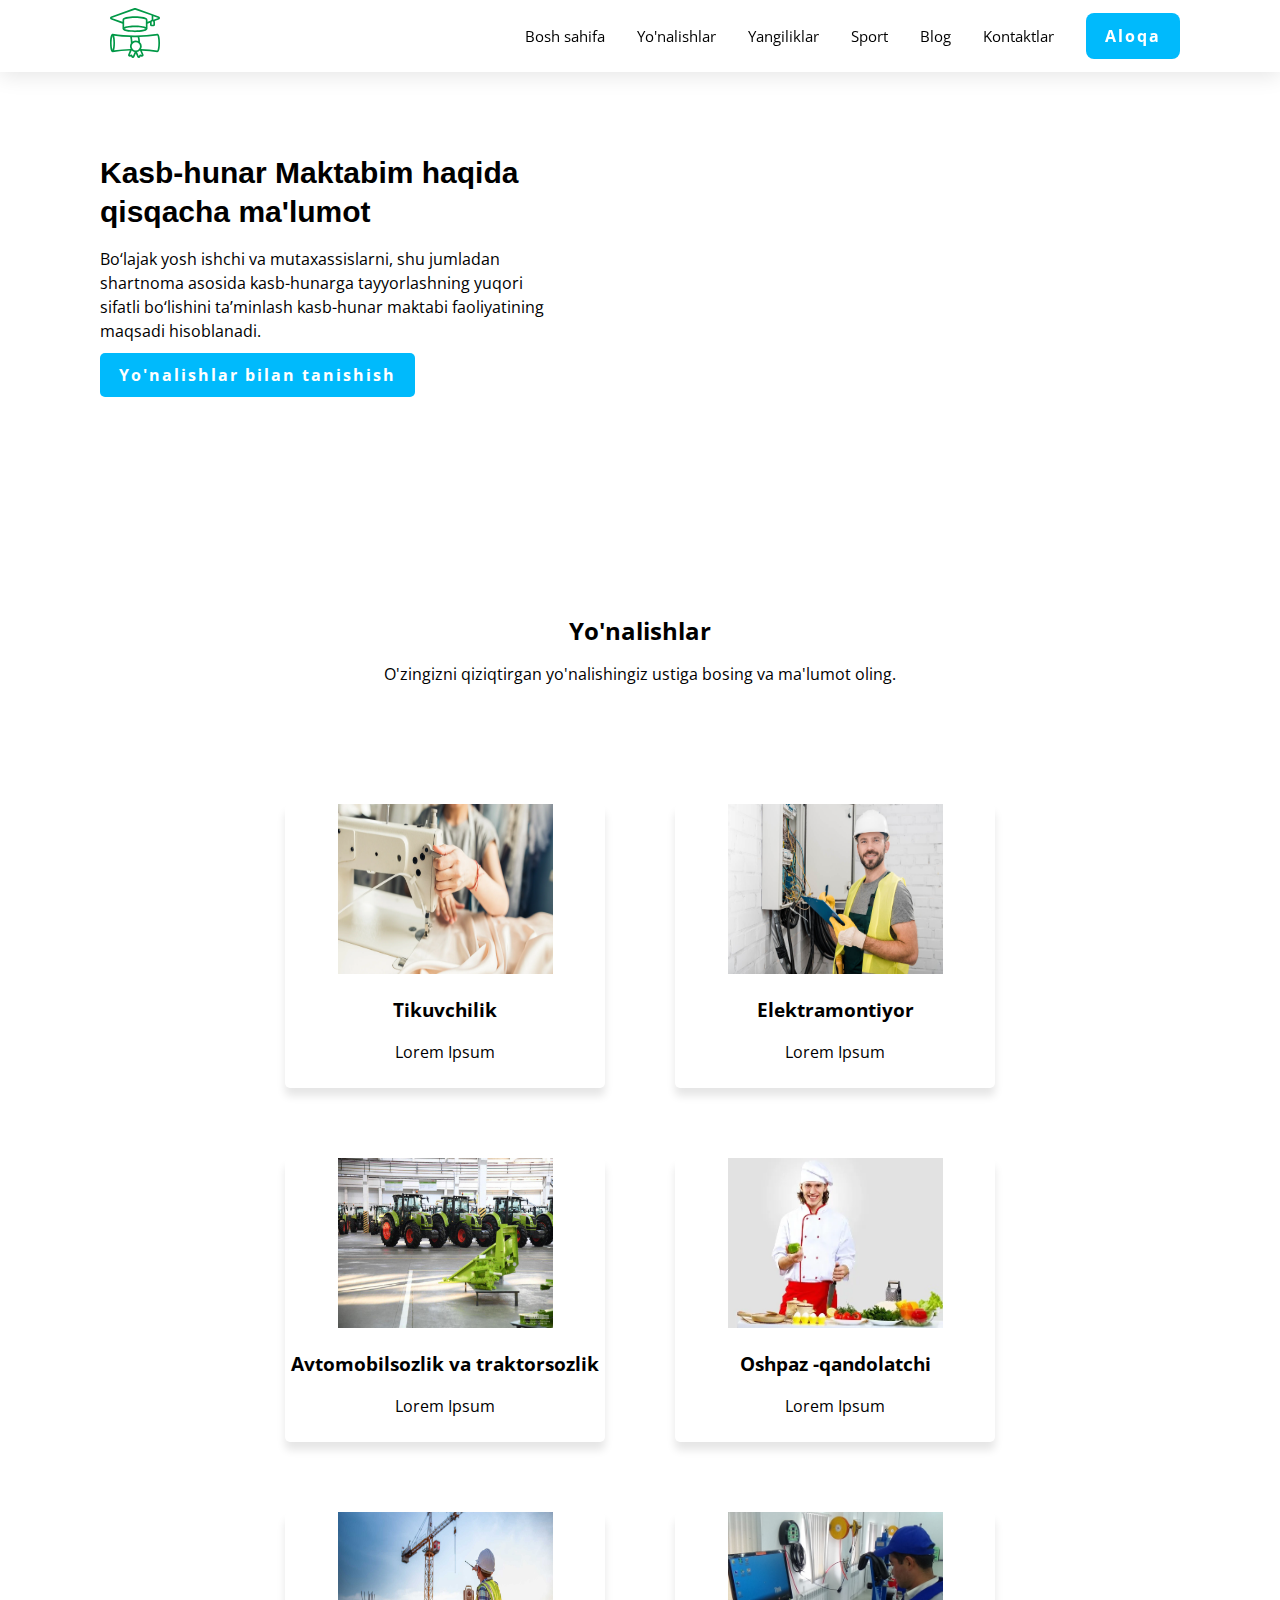
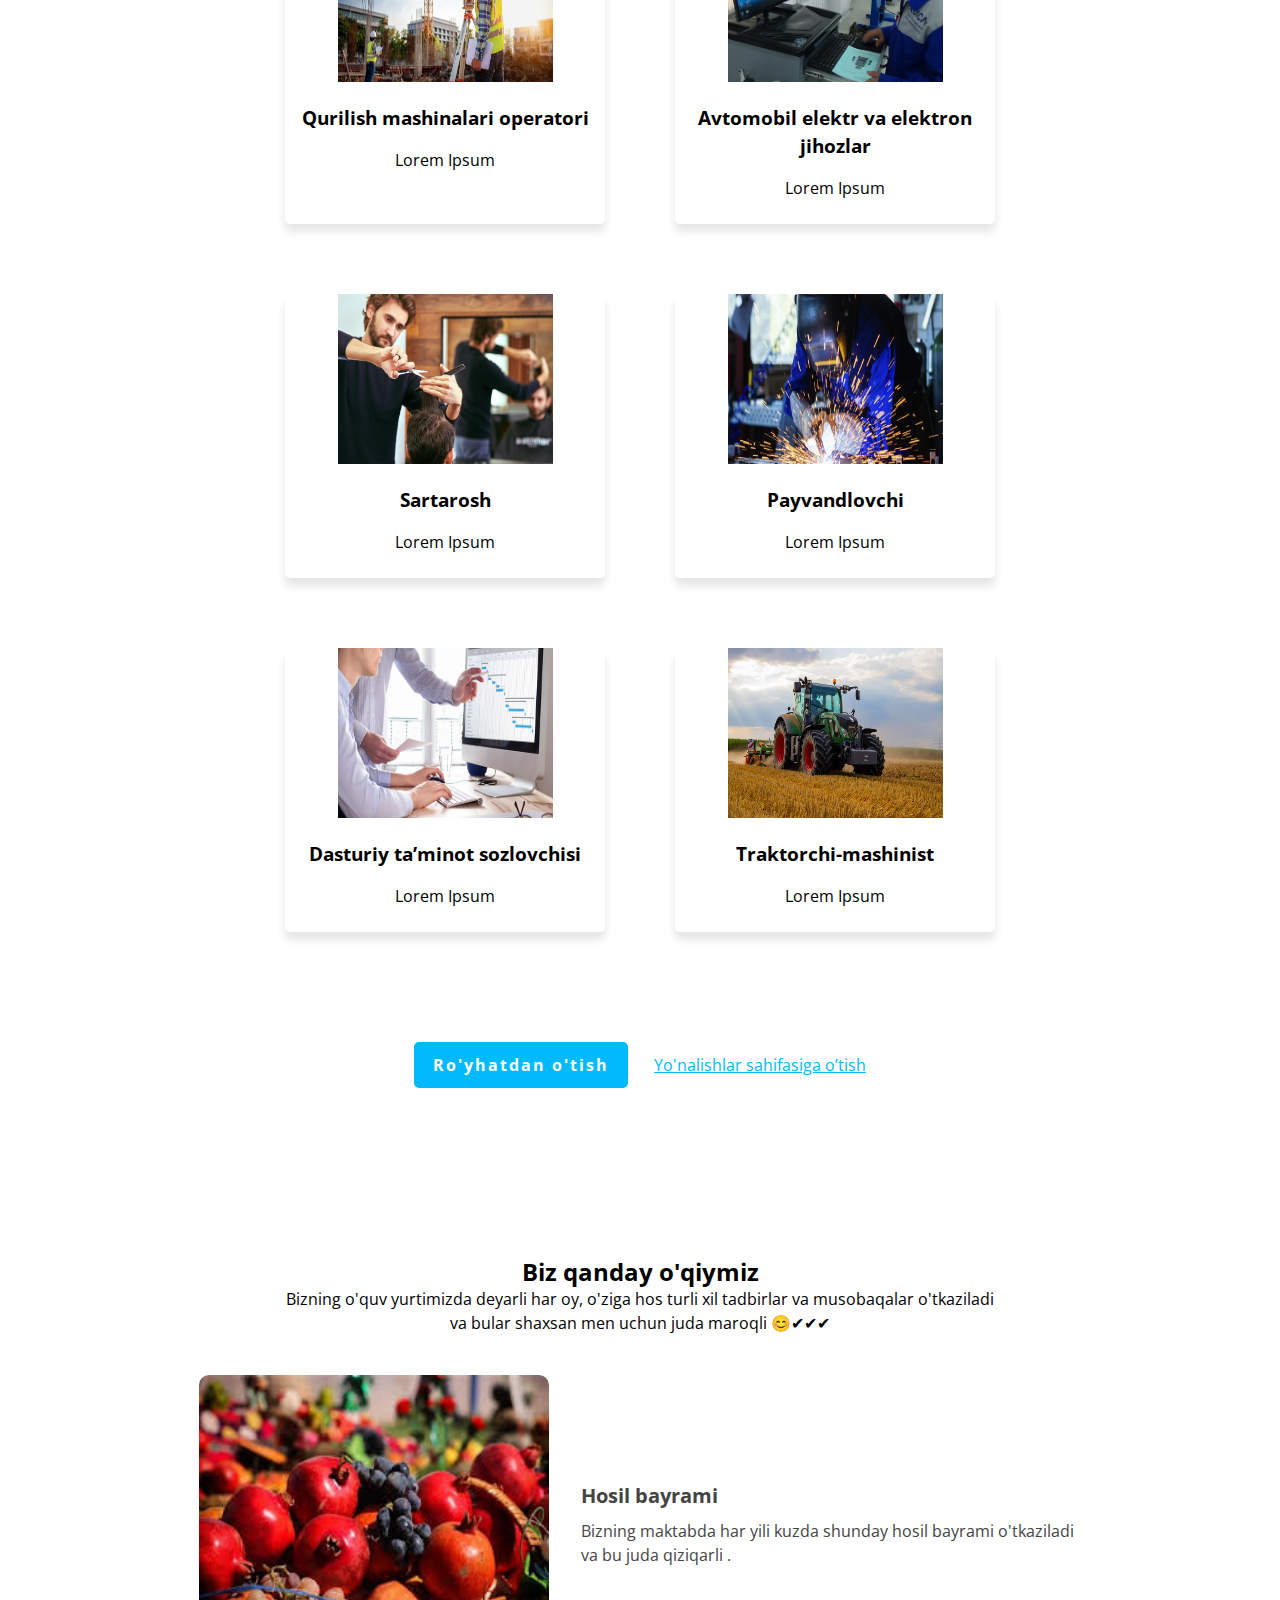
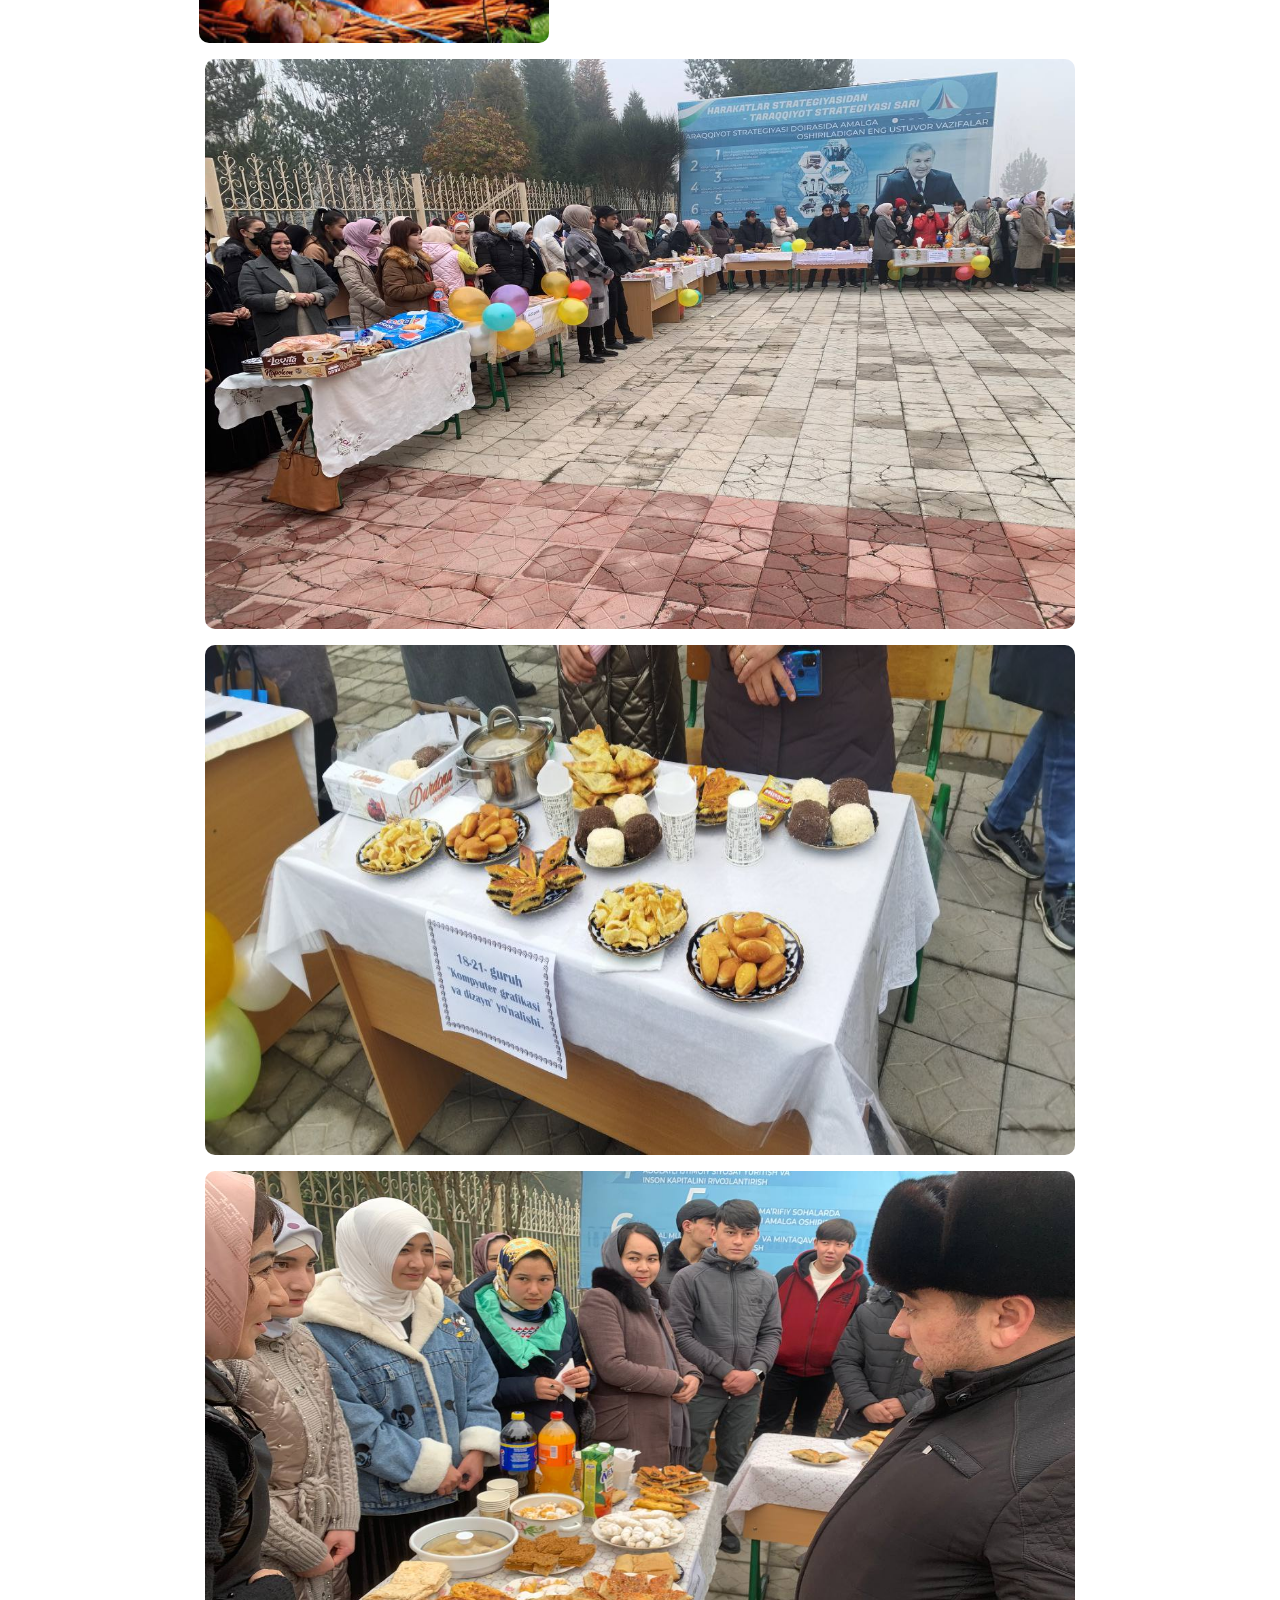
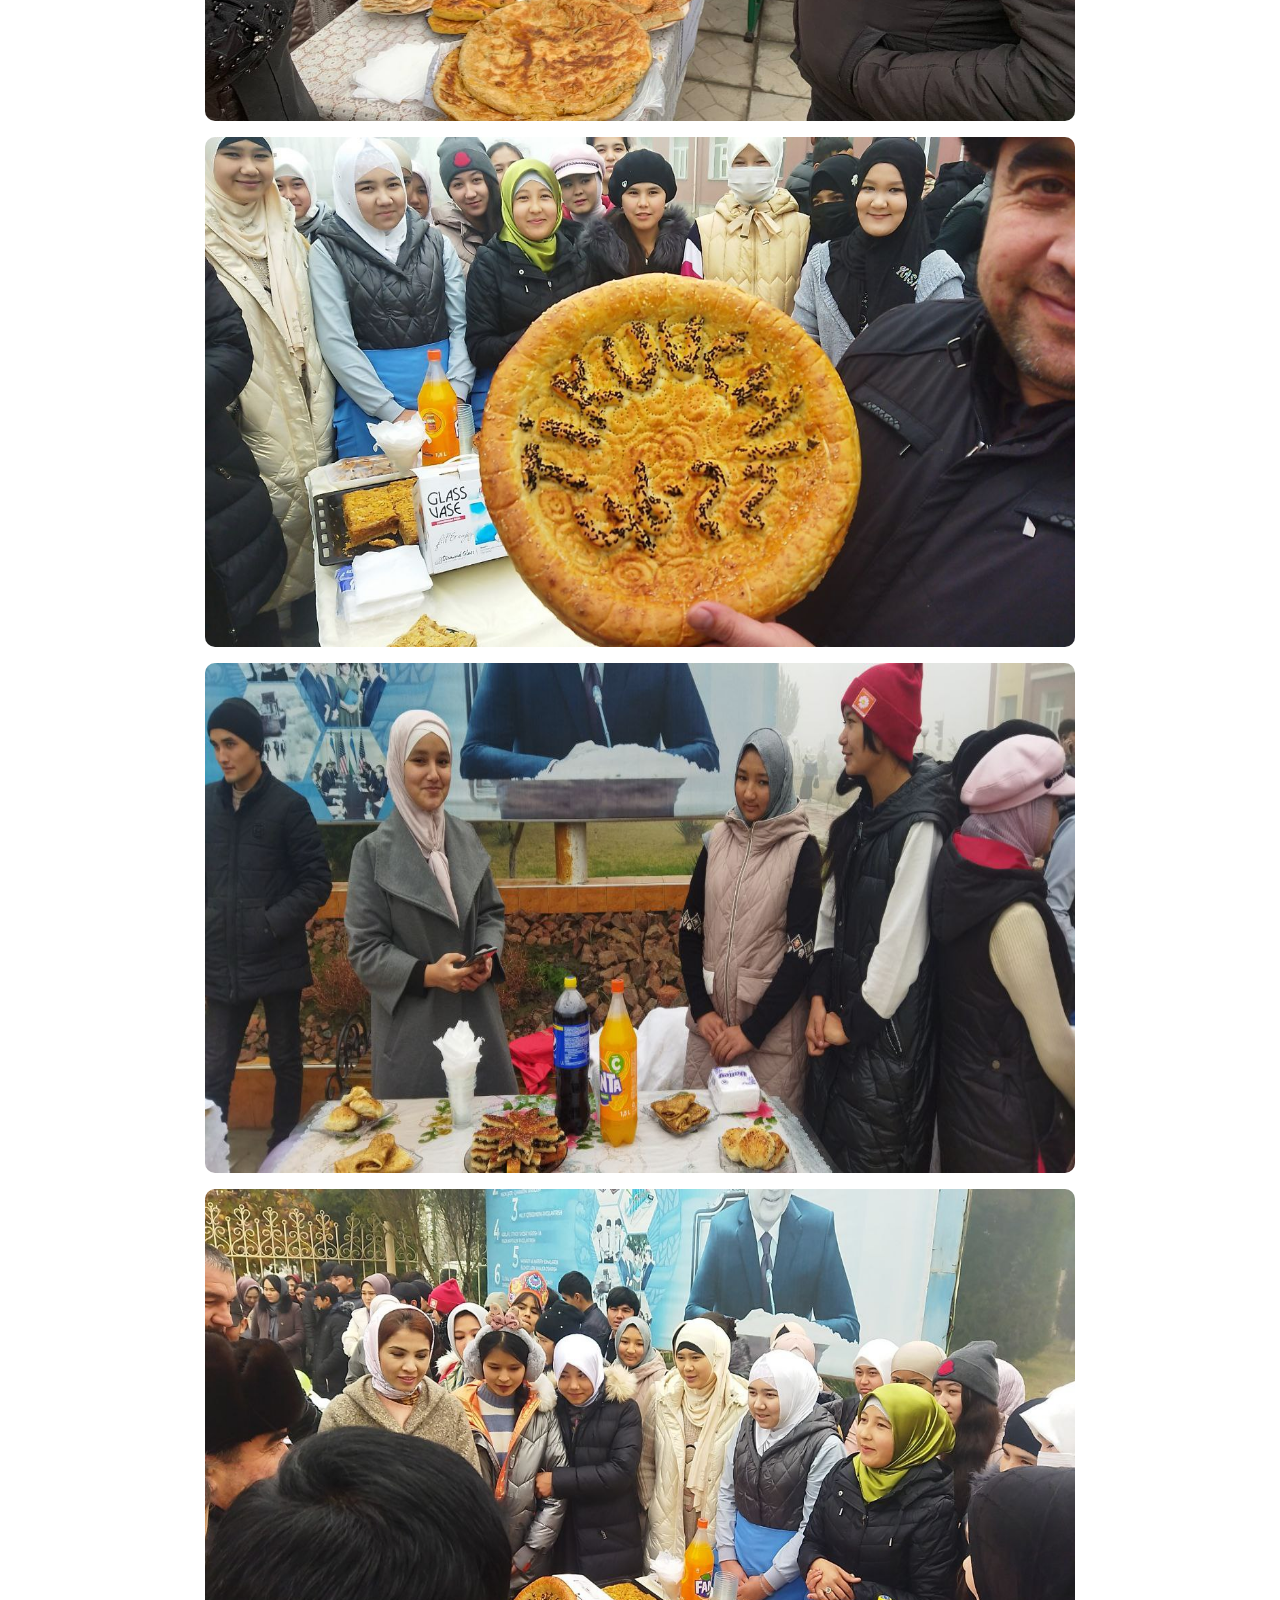
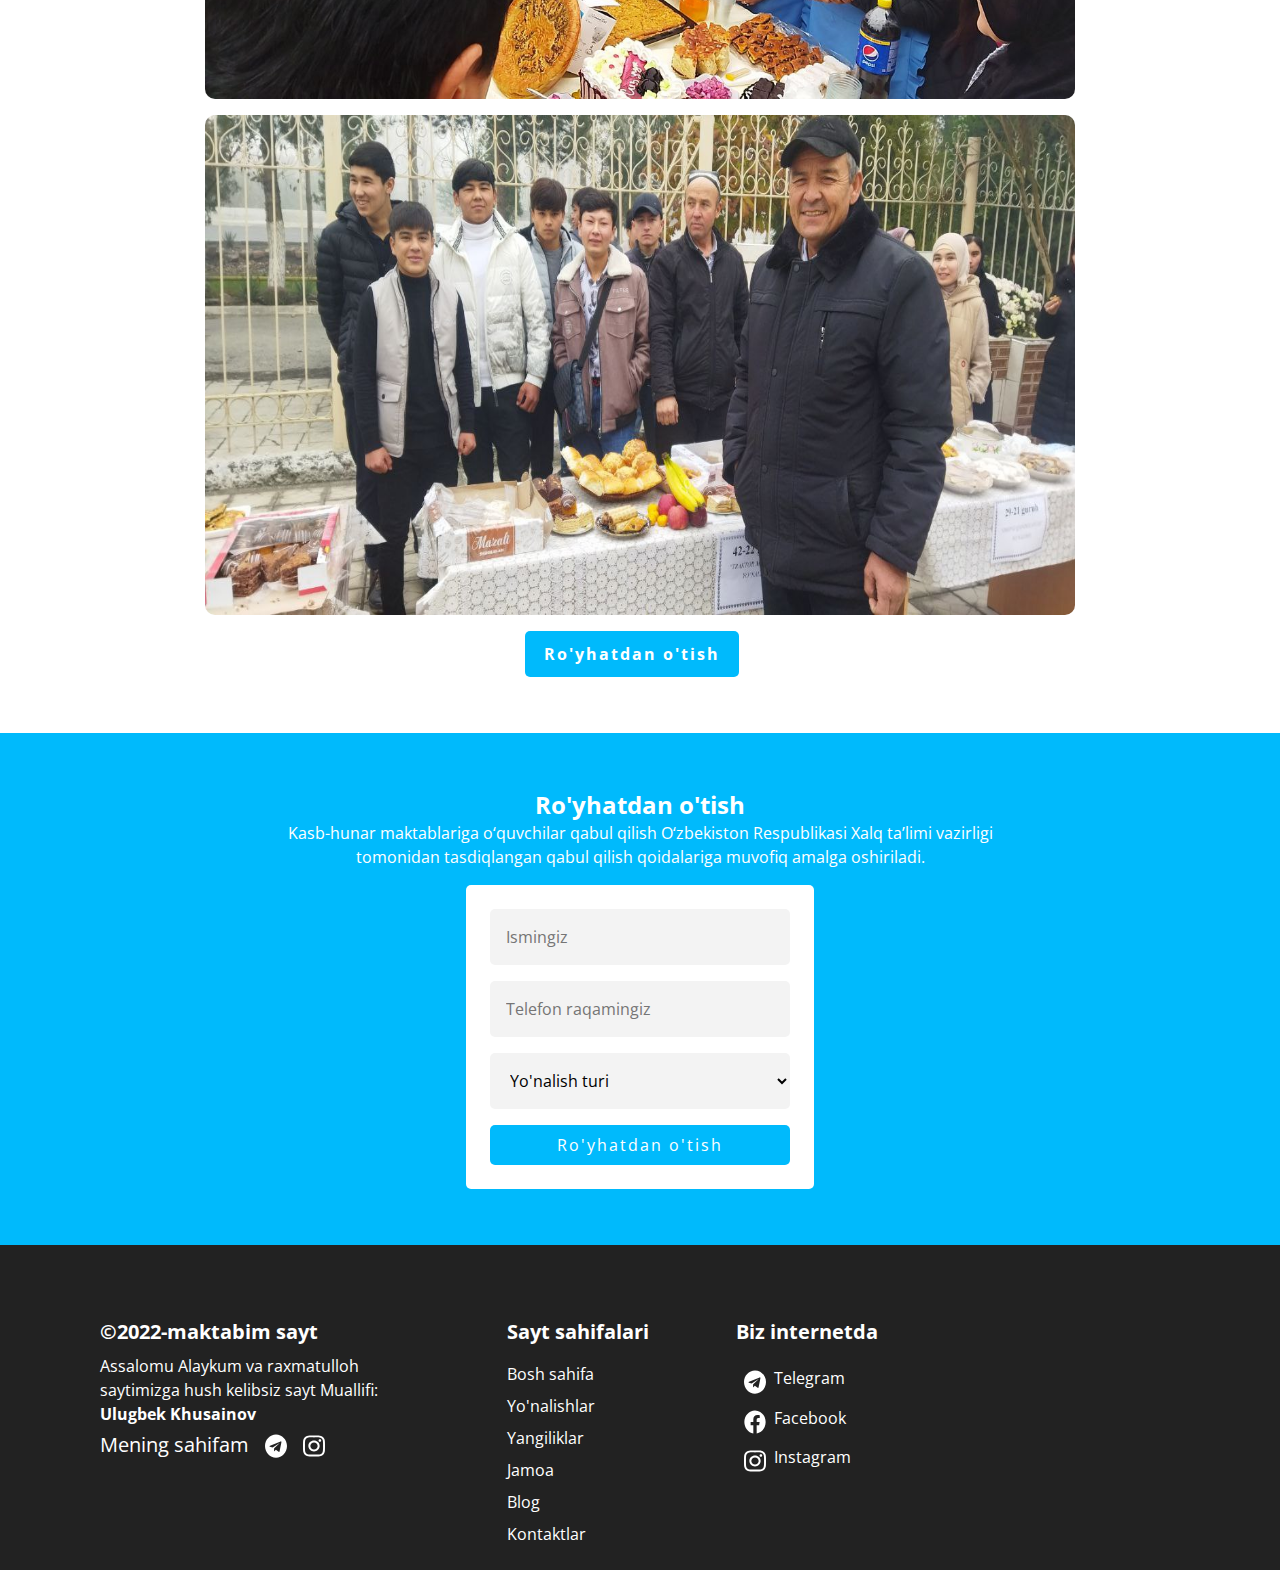
<file: index.html>
<!DOCTYPE html>
<html lang="uz">
  <head>
    <meta charset="UTF-8" />
    <meta http-equiv="X-UA-Compatible" content="IE=edge" />
    <meta name="viewport" content="width=device-width, initial-scale=1.0" />
    <link rel="stylesheet" href="./css/global.css" />
    <link rel="stylesheet" href="./css/index.min.css" />
    <!-- <link rel="stylesheet" href="./css/index.css" /> -->
    <title>Maktabim</title>
    <link
      rel="shortcut icon"
      href="./images/svg/Google_svg.svg"
      type="image/x-icon"
    />
  </head>
  <body>
    <!-- HEADER -->
    <header class="header" id="heder">
      <div class="header-container container">
        <!-- LOGO -->
        <a class="logo-link" href="#">
          <img
            class="logo-img"
            src="./images/svg/education.svg"
            alt="site logo"
            width="70px"
            height="50px"
          />
        </a>
        <!-- NAV -->
        <nav class="sitenav">
          <ul class="sitenav-list">
            <li class="sitenav-item">
              <a class="sitenav-link" href="#heder">Bosh sahifa</a>
            </li>
            <li class="sitenav-item">
              <a
                class="sitenav-link"
                href="./pages/yonalishlar.html"
                >Yo'nalishlar</a
              >
            </li>
            <li class="sitenav-item">
              <a
                class="sitenav-link"
                href="./pages/yangiliklar.html"
                >Yangiliklar</a
              >
            </li>
            <li class="sitenav-item">
              <a class="sitenav-link" href="./pages/club.html">Sport</a>
            </li>
            <li class="sitenav-item">
              <a class="sitenav-link" href="#">Blog</a>
            </li>
            <li class="sitenav-item">
              <a class="sitenav-link" href="#">Kontaktlar</a>
            </li>
            <a class="header-btn btn" href="tel:+998 90 861 57 05">Aloqa</a>
          </ul>
        </nav>
        <!-- /NAV -->
      </div>
    </header>
    <!-- /HEADER -->

    <!-- MAIN -->
    <main class="main">
      <section class="hero">
        <div class="hero-container container">
          <div class="hero-info">
            <h1 class="hero-title">
              Kasb-hunar Maktabim haqida qisqacha ma'lumot
            </h1>
            <div class="hero-description-wrapper">
              <p class="hero-description">
                Bo‘lajak yosh ishchi va mutaxassislarni, shu jumladan shartnoma
                asosida kasb-hunarga tayyorlashning yuqori sifatli bo‘lishini
                ta’minlash kasb-hunar maktabi faoliyatining maqsadi hisoblanadi.
              </p>
            </div>
            <a
              target="_blank"
              class="hero-btn btn"
              href="./pages/yonalishlar.html"
              >Yo'nalishlar bilan tanishish
            </a>
          </div>
          <div class="hero-video">
            <iframe
              width="458"
              height="258"
              src="https://www.youtube.com/embed/Byaj5HXOCX8"
              title="YouTube video player"
              frameborder="0"
              allow="accelerometer; autoplay; clipboard-write; encrypted-media; gyroscope; picture-in-picture"
              allowfullscreen
            ></iframe>
          </div>
        </div>
      </section>
      <section class="xizmatlar">
        <div class="xizmatlar-container container">
          <div class="xizmatlar-title-wrapper">
            <h3 class="xizmatlar-title">Yo'nalishlar</h3>
            <p class="xizmatlar-desription">
              O'zingizni qiziqtirgan yo'nalishingiz ustiga bosing va ma'lumot
              oling.
            </p>
          </div>
          <div class="xizmatlar-info">
            <ul class="xizmatlar-list">
              <li class="xizmatlar-item">
                <a
                  href="./pages/yonalishlar.html#tikuvchilik"
                  class="xizmatlar-link"
                >
                  <img
                    class="xizmatlar-img"
                    src="./images/jpg/tikuvchi.webp"
                    alt="Yo'nalishlar1"
                    width="215"
                    height="186"
                  />
                  <h3 class="xizmatlar-text">Tikuvchilik</h3>
                  <p class="xizmatlar-item-desription">Lorem Ipsum</p>
                </a>
              </li>
              <li class="xizmatlar-item">
                <a
                  href="./pages/yonalishlar.html#elektrik"
                  class="xizmatlar-link"
                >
                  <img
                    class="xizmatlar-img"
                    src="./images/jpg/elektrk.jpg"
                    alt="Yo'nalishla2"
                    width="215"
                    height="186"
                  />
                  <h3 class="xizmatlar-text">Elektramontiyor</h3>
                  <p class="xizmatlar-item-desription">Lorem Ipsum</p>
                </a>
              </li>
              <li class="xizmatlar-item">
                <a
                  href="./pages/yonalishlar.html#avtomobil"
                  class="xizmatlar-link"
                >
                  <img
                    class="xizmatlar-img"
                    src="./images/jpg/trakt.jpg"
                    alt="Yo'nalishlar3"
                    width="215"
                    height="186"
                  />
                  <h3 class="xizmatlar-text">
                    Avtomobilsozlik va traktorsozlik
                  </h3>
                  <p class="xizmatlar-item-desription">Lorem Ipsum</p>
                </a>
              </li>
              <li class="xizmatlar-item">
                <a
                  href="./pages/yonalishlar.html#oshpaz"
                  class="xizmatlar-link"
                >
                  <img
                    class="xizmatlar-img"
                    src="./images/jpg/Oshpaz-520x380.webp"
                    alt="Yo'nalishlar4"
                    width="215"
                    height="186"
                  />
                  <h3 class="xizmatlar-text">Oshpaz -qandolatchi</h3>
                  <p class="xizmatlar-item-desription">Lorem Ipsum</p>
                </a>
              </li>
              <li class="xizmatlar-item">
                <a
                  href="./pages/yonalishlar.html#qurilish"
                  class="xizmatlar-link"
                >
                  <img
                    class="xizmatlar-img"
                    src="./images/jpg/quruvchi-w1920-h1080.jpg"
                    alt="Yo'nalishlar5"
                    width="215"
                    height="186"
                  />
                  <h3 class="xizmatlar-text">Qurilish mashinalari operatori</h3>
                  <p class="xizmatlar-item-desription">Lorem Ipsum</p>
                </a>
              </li>
              <li class="xizmatlar-item">
                <a
                  href="./pages/yonalishlar.html#elektron"
                  class="xizmatlar-link"
                >
                  <img
                    class="xizmatlar-img"
                    src="./images/jpg/avtomobil-elektr-jihoz-w1020-h750.jpg"
                    alt="Yo'nalishlar6"
                    width="215"
                    height="186"
                  />
                  <h3 class="xizmatlar-text">
                    Avtomobil elektr va elektron jihozlar
                  </h3>
                  <p class="xizmatlar-item-desription">Lorem Ipsum</p>
                </a>
              </li>
              <li class="xizmatlar-item">
                <a
                  href="./pages/yonalishlar.html#sartarosh"
                  class="xizmatlar-link"
                >
                  <img
                    class="xizmatlar-img"
                    src="./images/jpg/sartarosh-w780-h519.jpg"
                    alt="Yo'nalishlar7"
                    width="215"
                    height="186"
                  />
                  <h3 class="xizmatlar-text">Sartarosh</h3>
                  <p class="xizmatlar-item-desription">Lorem Ipsum</p>
                </a>
              </li>
              <li class="xizmatlar-item">
                <a
                  href="./pages/yonalishlar.html#payvandlovchi"
                  class="xizmatlar-link"
                >
                  <img
                    class="xizmatlar-img"
                    src="./images/jpg/payvandchi-w750-h380.webp"
                    alt="Yo'nalishlar8"
                    width="215"
                    height="186"
                  />
                  <h3 class="xizmatlar-text">Payvandlovchi</h3>
                  <p class="xizmatlar-item-desription">Lorem Ipsum</p>
                </a>
              </li>
              <li class="xizmatlar-item">
                <a
                  href="./pages/yonalishlar.html#dasturchi"
                  class="xizmatlar-link"
                >
                  <img
                    class="xizmatlar-img"
                    src="./images/jpg/dasturchi.jpg"
                    alt="Yo'nalishlar9"
                    width="215"
                    height="186"
                  />
                  <h3 class="xizmatlar-text">Dasturiy ta’minot sozlovchisi</h3>
                  <p class="xizmatlar-item-desription">Lorem Ipsum</p>
                </a>
              </li>
              <li class="xizmatlar-item">
                <a
                  href="./pages/yonalishlar.html#mashin"
                  class="xizmatlar-link"
                >
                  <img
                    class="xizmatlar-img"
                    src="./images/jpg/traktmashinist.jpeg"
                    alt="Yo'nalishlar10"
                    width="215"
                    height="186"
                  />
                  <h3 class="xizmatlar-text">Traktorchi-mashinist</h3>
                  <p class="xizmatlar-item-desription">Lorem Ipsum</p>
                </a>
              </li>
            </ul>
          </div>
          <div class="qoshimcha container">
            <a class="qoshimcha-btn btn" href="#buyurtma">Ro'yhatdan o'tish </a>
            <a class="hero-link" href="./pages/yonalishlar.html"
              >Yo'nalishlar sahifasiga o’tish</a
            >
          </div>
        </div>
      </section>
      <section class="work">
        <div class="work-container container">
          <div class="work-top-wrapper">
            <h3 class="work-top-text">Biz qanday o'qiymiz</h3>
            <p class="work-text-desription">
              Bizning o'quv yurtimizda deyarli har oy, o'ziga hos turli xil
              tadbirlar va musobaqalar o'tkaziladi va bular shaxsan men uchun
              juda maroqli 😊✔✔✔
            </p>
          </div>

          <div class="work-info">
            <img
              class="work-img"
              src="./images/png/anor.jfif"
              alt="Hosil bayrami rasmi"
              width="350"
              height="268"
            />
            <div class="work-text-wrapper nullam">
              <h3 class="work-text">Hosil bayrami</h3>
              <p class="work-desription">
                Bizning maktabda har yili kuzda shunday hosil bayrami
                o'tkaziladi va bu juda qiziqarli .
              </p>
            </div>
          </div>
          <div class="work-info">
            <img
              class="work-img"
              src="./images/png/hosil.jpg"
              alt="Hosil bayrami rasmi1"
              width="870"
              height="570"
            />
          </div>
          <div class="work-info">
            <img
              class="work-img"
              src="./images/png/hosil_bayrami3.jpg"
              alt="Hosil bayrami rasmi2"
              width="870"
              height="510"
            />
          </div>
          <div class="work-info">
            <img
              class="work-img"
              src="./images/png/hosi_bayrami1l.jpg"
              alt="Hosil bayrami rasmi3"
              width="870"
              height="550"
            />
          </div>
          <div class="work-info">
            <img
              class="work-img"
              src="./images/png/hosil_bayrami6.jpg"
              alt="Hosil bayrami rasmi4"
              width="870"
              height="510"
            />
          </div>
          <div class="work-info">
            <img
              class="work-img"
              src="./images/png/hosil_bayrami4.jpg"
              alt="Hosil bayrami rasmi5"
              width="870"
              height="510"
            />
          </div>
          <div class="work-info">
            <img
              class="work-img"
              src="./images/png/hosil_bayrami7.jpg"
              alt="Hosil bayrami rasmi6"
              width="870"
              height="510"
            />
          </div>
          <div class="work-info">
            <img
              class="work-img"
              src="./images/png/hosil_bayrami5.jpg"
              alt="Hosil bayrami rasmi7"
              width="870"
              height="500"
            />
          </div>
          <a class="qoshimcha-btn btn" href="#buyurtma">Ro'yhatdan o'tish </a>
        </div>
      </section>
      <section class="buyurtma" id="buyurtma">
        <div class="buyurtma-container container">
          <div class="buyurtma-title-wrapper">
            <h3 class="buyurtma-title">Ro'yhatdan o'tish</h3>
            <p class="buyurtma-desription">
              Kasb-hunar maktablariga o‘quvchilar qabul qilish O‘zbekiston
              Respublikasi Xalq ta’limi vazirligi tomonidan tasdiqlangan qabul
              qilish qoidalariga muvofiq amalga oshiriladi.
            </p>
          </div>
          <div class="form-div">
            <form action="https://echo.htmlacademy.ru" method="Get">
              <input
                id="name"
                class="input-buyurtma"
                type="text"
                placeholder="Ismingiz"
                name="name"
              />
              <br />
              <input
                id="phone"
                class="input-buyurtma"
                type="tel"
                placeholder="Telefon raqamingiz"
                name="phone"
              />
              <select
                class="input-buyurtma"
                name="yonalishturi"
                id="yonalishturi"
                required
              >
                <option value="Yo'nalish turi">Yo'nalish turi</option>
                <option value="Tikuvchilik">Tikuvchilik</option>
                <option value="Elektramontiyor">Elektramontiyor</option>
                <option value="Avtomobilsozlik va traktorsozlik">
                  Avtomobilsozlik va traktorsozlik
                </option>
                <option value="Oshpaz -qandolatchi">Oshpaz -qandolatchi</option>
                <option value="Qurilish mashinalari operatori">
                  Qurilish mashinalari operatori
                </option>
                <option value="Avtomobil elektr va elektron jihozlar">
                  Avtomobil elektr va elektron jihozlar
                </option>
                <option value="Sartarosh">Sartarosh</option>
                <option value="Payvandlovch">Payvandlovchi</option>
                <option value="Dasturiy ta’minot sozlovchisi">
                  Dasturiy ta’minot sozlovchisi
                </option>
                <option value="Traktorchi-mashinist">
                  Traktorchi-mashinist
                </option>
              </select>
              <button
                name="yonalishturi"
                id="yonalishturi"
                type="submit"
                class="input-btn btn"
              >
                Ro'yhatdan o'tish
              </button>
            </form>
          </div>
        </div>
      </section>
    </main>
    <!-- /MAIN -->
    <!-- FOOTER -->
    <footer class="footer">
      <div class="footer-container container">
        <div class="site-footer-wrapper">
          <h3 class="list-text">©2022-maktabim sayt</h3>
          <p class="footer-description">
            Assalomu Alaykum va raxmatulloh saytimizga hush kelibsiz sayt
            Muallifi: <strong> Ulugbek Khusainov</strong>
          </p>
          <ul class="site-footer-listm">
            <li>
              <h5 class="list-tex">Mening sahifam</h5>
            </li>

            <li>
              <a target="_blank" href="https://t.me/ulugbekhusainov">
                <img
                  class="site-footer-img"
                  src="./images/svg/telegram.svg"
                  alt="Telegram logosi"
                />
              </a>
            </li>
            <li>
              <a
                target="_blank"
                href="https://instagram.com/ulugbek_khusainovv"
              >
                <img
                  class="site-footer-img"
                  src="./images/svg/instagram_svg.svg"
                  alt="Instagram  logosi"
                />
              </a>
            </li>
          </ul>
          <!-- class="list-item" -->
          <!-- class="list-item-link" -->
        </div>
        <ul class="site-footer-list">
          <h3 class="list-text">Sayt sahifalari</h3>
          <li class="list-item items">
            <a href="#" class="list-item-link">Bosh sahifa</a>
          </li>
          <li class="list-item">
            <a href="./pages/yonalishlar.html" class="list-item-link"
              >Yo'nalishlar</a
            >
          </li>
          <li class="list-item">
            <a href="./pages/yangiliklar.html" class="list-item-link"
              >Yangiliklar</a
            >
          </li>
          <li class="list-item">
            <a href="#" class="list-item-link">Jamoa</a>
          </li>
          <li class="list-item"><a href="#" class="list-item-link">Blog</a></li>
          <li class="list-item">
            <a href="#" class="list-item-link">Kontaktlar</a>
          </li>
        </ul>
        <div class="site-footer-info">
          <ul class="site-footer-list">
            <h3 class="list-text">Biz internetda</h3>
            <li class="list-item">
              <a
                target="_blank"
                href="https://t.me/uchkuprik_kxm"
                class="list-item-link"
              >
                <img
                  class="site-footer-img"
                  src="./images/svg/telegram.svg"
                  alt="Telegram logosi"
                />
                Telegram</a
              >
            </li>
            <li class="list-item">
              <a
                target="_blank"
                href="https://www.facebook.com/groups/768102184246786/?ref=share"
                class="list-item-link"
                ><img
                  class="site-footer-img"
                  src="./images/svg/facebook.svg"
                  alt="Facebook logosi"
                />
                Facebook</a
              >
            </li>
            <li class="list-item">
              <a href="#" class="list-item-link">
                <img
                  class="site-footer-img"
                  src="./images/svg/instagram_svg.svg"
                  alt="Instagram logosi"
                />
                Instagram</a
              >
            </li>
          </ul>
        </div>
      </div>
    </footer>
    <!-- /FOOTER -->
  </body>
</html>
</file>
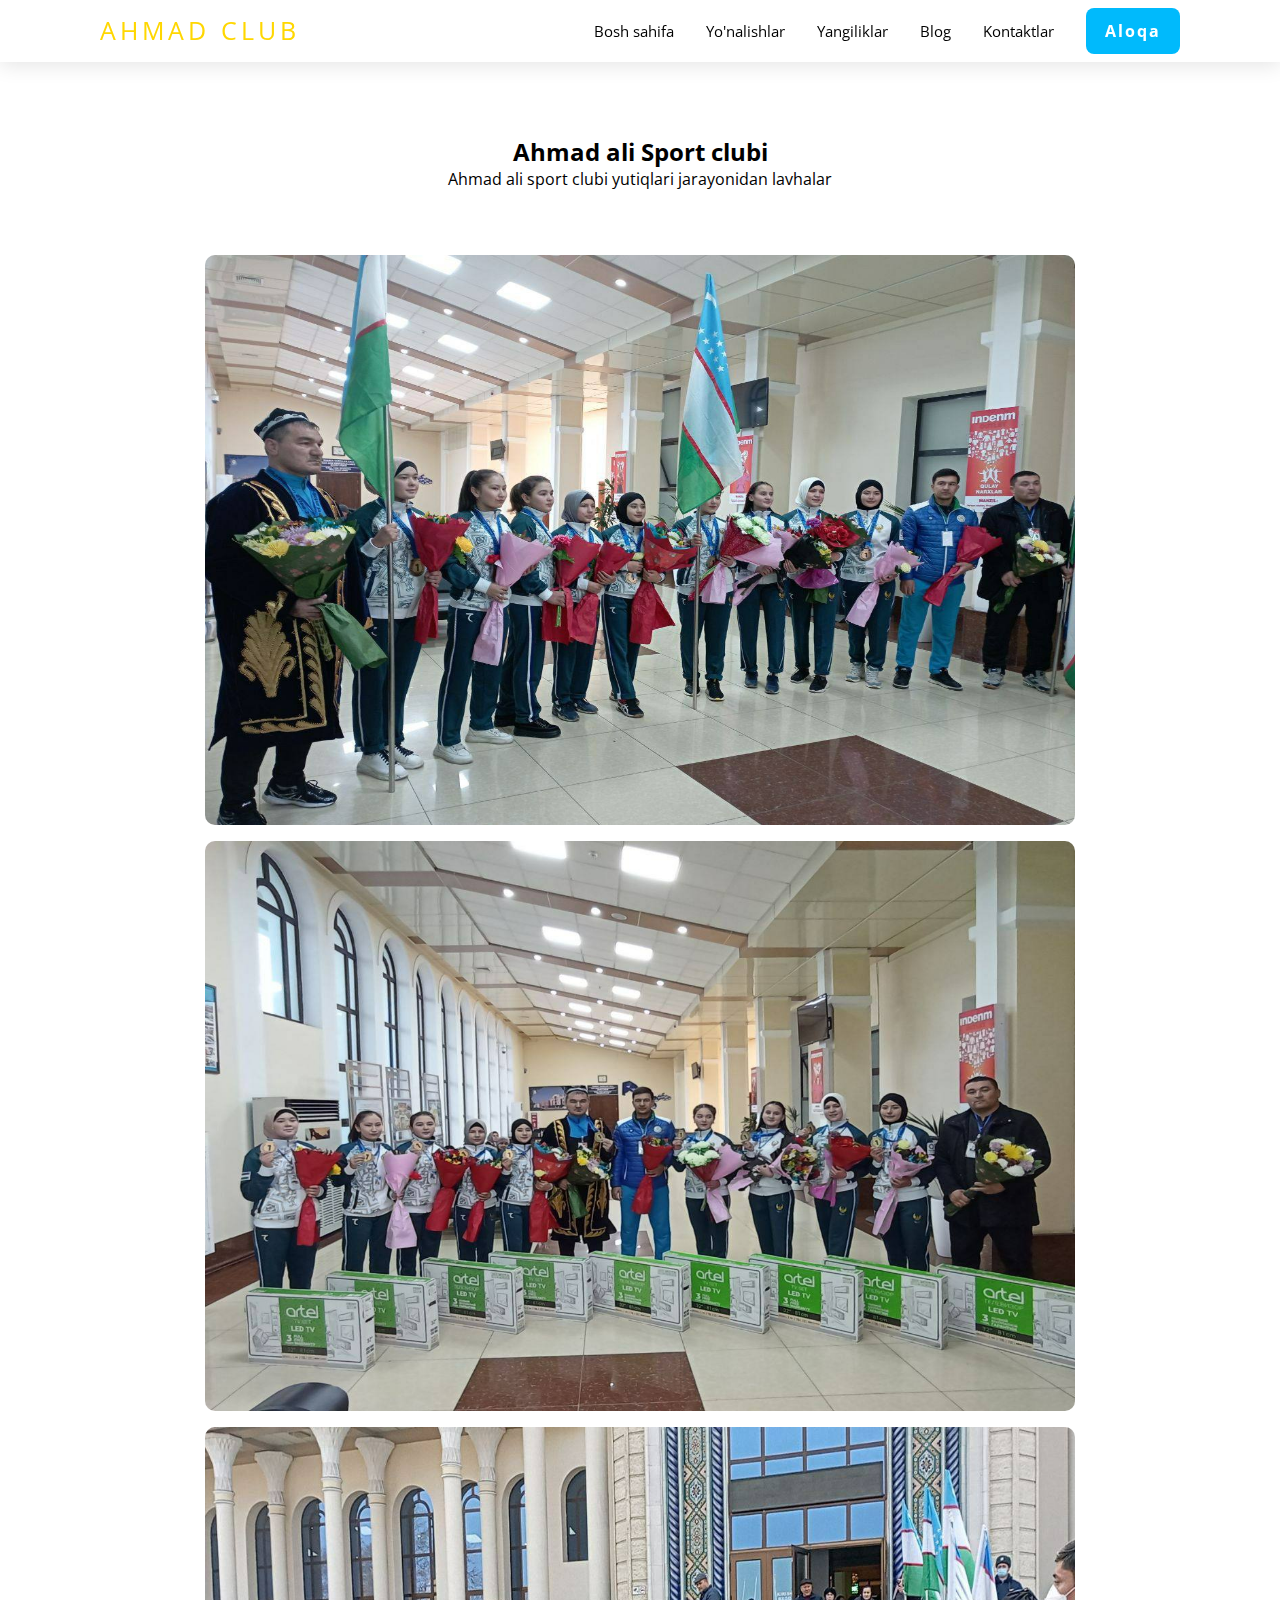
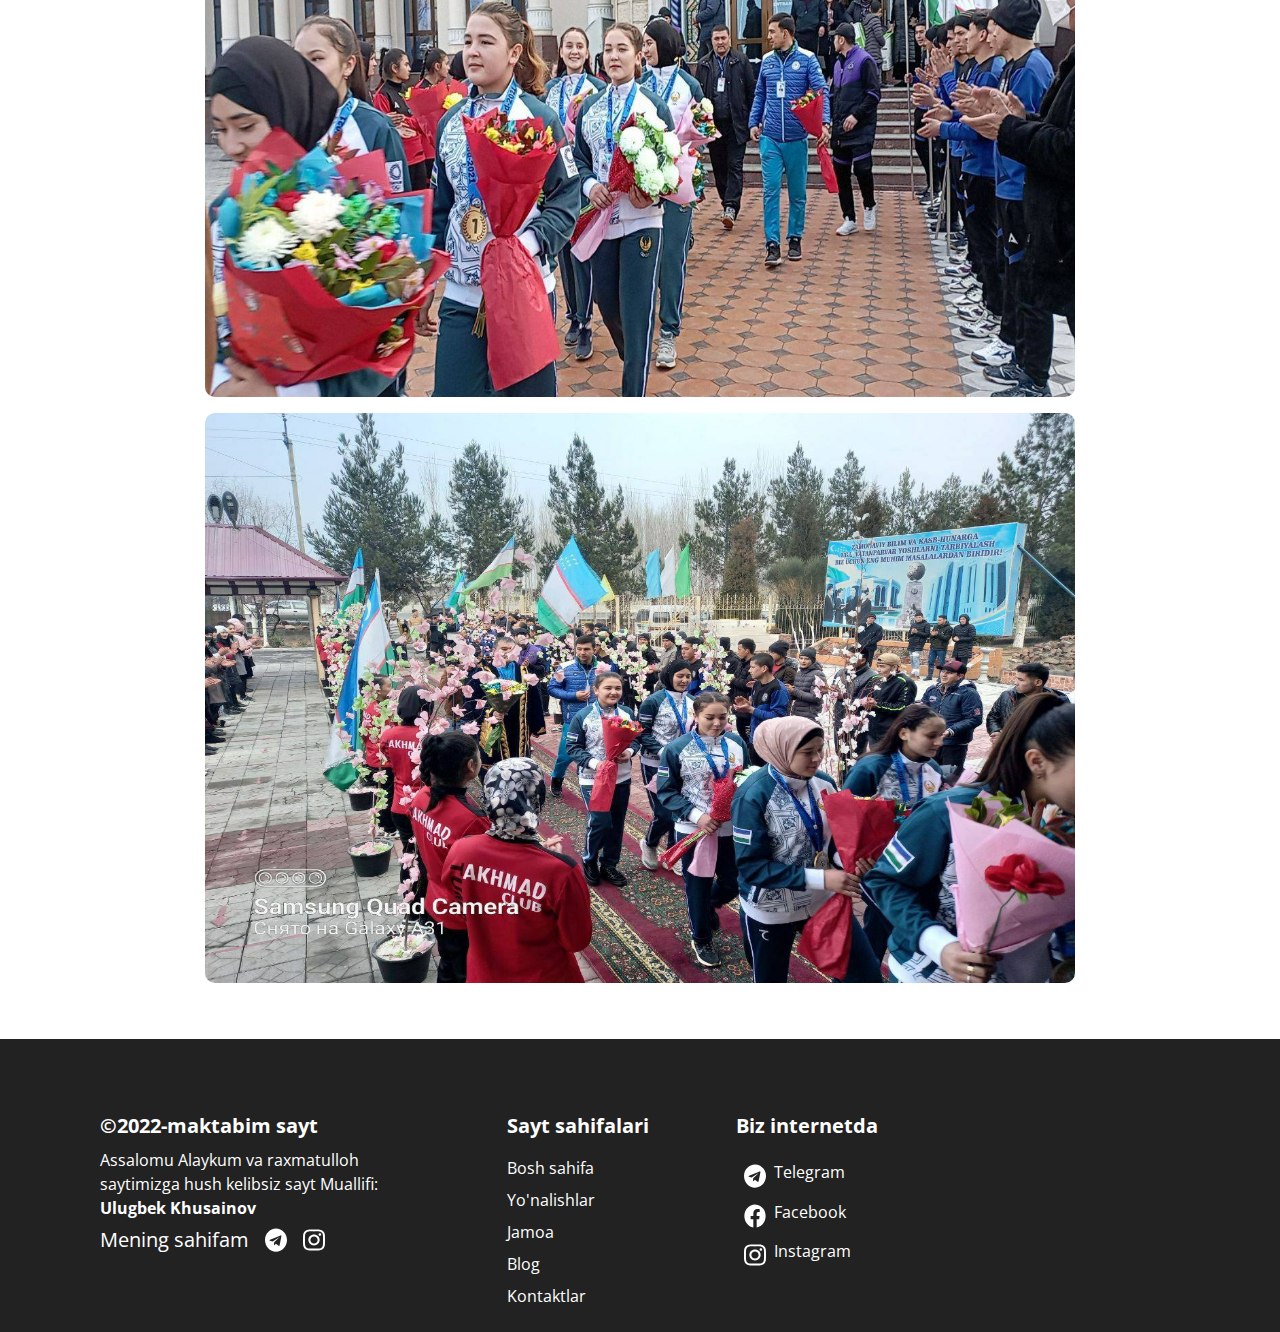
<file: pages/club.html>
<!DOCTYPE html>
<html lang="uz">
  <head>
    <meta charset="UTF-8" />
    <meta http-equiv="X-UA-Compatible" content="IE=edge" />
    <meta name="viewport" content="width=device-width, initial-scale=1.0" />
    <link rel="stylesheet" href="../css/global.css" />
    <link rel="stylesheet" href="../css/index.min.css" />
    <title>Sport</title>
    <link
      rel="shortcut icon"
      href="../images/sport__img/club_img.jpg"
      type="image/x-icon"
    />
  </head>
  <body>
    <header class="header" id="yangilik">
      <div class="header-container container">
        <!-- LOGO -->
        <a class="logo-link" href="../index.html">
          <span class="logo-text">Ahmad club</span>
        </a>
        <!-- NAV -->
        <nav class="sitenav">
          <ul class="sitenav-list">
            <li class="sitenav-item">
              <a class="sitenav-link" href="../index.html#heder">Bosh sahifa</a>
            </li>
            <li class="sitenav-item">
              <a class="sitenav-link" href="./yonalishlar.html#yangi"
                >Yo'nalishlar</a
              >
            </li>

            <li class="sitenav-item">
              <a class="sitenav-link" href="#">Yangiliklar</a>
            </li>
            <li class="sitenav-item">
              <a class="sitenav-link" href="#">Blog</a>
            </li>
            <li class="sitenav-item">
              <a class="sitenav-link" href="#">Kontaktlar</a>
            </li>
            <a class="header-btn btn" href="tel:+998 90 861 57 05">Aloqa</a>
          </ul>
        </nav>
        <!-- /NAV -->
      </div>
    </header>
    <main class="main">
      <div class="work-container container yangi">
        <div class="work-top-wrapper">
          <h3 class="work-top-text">Ahmad ali Sport clubi</h3>
          <p class="work-text-desription">
            Ahmad ali sport clubi yutiqlari jarayonidan lavhalar
          </p>
        </div>
        <div class="work-info">
          <img
            class="work-img"
            src="../images/sport__img/club-image.jpg"
            alt="Talablarni aniqlab chiqamiz"
            width="870"
            height="570"
          />
        </div>
        <div class="work-info">
          <img
            class="work-img"
            src="../images/sport__img/photo_taqdirlash.jpg"
            alt="Talablarni aniqlab chiqamiz"
            width="870"
            height="570"
          />
        </div>
        <div class="work-info">
          <img
            class="work-img"
            src="../images/sport__img/photo_welcome.jpg"
            alt="Talablarni aniqlab chiqamiz"
            width="870"
            height="570"
          />
        </div>
        <div class="work-info">
          <img
            class="work-img"
            src="../images/sport__img/photo_2-kallej.jpg"
            alt="Talablarni aniqlab chiqamiz"
            width="870"
            height="570"
          />
        </div>
      </div>
    </main>
    <footer class="footer">
      <div class="footer-container container">
        <div class="site-footer-wrapper">
          <h3 class="list-text">©2022-maktabim sayt</h3>
          <p class="footer-description">
            Assalomu Alaykum va raxmatulloh saytimizga hush kelibsiz sayt
            Muallifi: <strong> Ulugbek Khusainov</strong>
          </p>
          <ul class="site-footer-listm">
            <li>
              <h5 class="list-tex">Mening sahifam</h5>
            </li>

            <li>
              <a target="_blank" href="https://t.me/ulugbekhusainov">
                <img
                  class="site-footer-img"
                  src="../images/svg/telegram.svg"
                  alt="Telegram logosi"
                />
              </a>
            </li>
            <li>
              <a
                target="_blank"
                href="https://instagram.com/ulugbek_khusainovv"
              >
                <img
                  class="site-footer-img"
                  src="../images/svg/instagram_svg.svg"
                  alt="Instagram  logosi"
                />
              </a>
            </li>
          </ul>
          <!-- class="list-item" -->
          <!-- class="list-item-link" -->
        </div>
        <ul class="site-footer-list">
          <h3 class="list-text">Sayt sahifalari</h3>
          <li class="list-item items">
            <a href="../index.html#heder" class="list-item-link">Bosh sahifa</a>
          </li>
          <li class="list-item">
            <a class="list-item-link" href="./yonalishlar.html">Yo'nalishlar</a>
          </li>
          <li class="list-item">
            <a href="#" class="list-item-link">Jamoa</a>
          </li>
          <li class="list-item"><a href="#" class="list-item-link">Blog</a></li>
          <li class="list-item">
            <a href="#" class="list-item-link">Kontaktlar</a>
          </li>
        </ul>
        <div class="site-footer-info">
          <ul class="site-footer-list">
            <h3 class="list-text">Biz internetda</h3>
            <li class="list-item">
              <a
                target="_blank"
                href="https://t.me/AhmadAliSport"
                class="list-item-link"
              >
                <img
                  class="site-footer-img"
                  src="../images/svg/telegram.svg"
                  alt="Telegram logosi"
                />
                Telegram</a
              >
            </li>
            <li class="list-item">
              <a
                target="_blank"
                href="https://www.facebook.com/groups/768102184246786/?ref=share"
                class="list-item-link"
                ><img
                  class="site-footer-img"
                  src="../images/svg/facebook.svg"
                  alt="Facebook logosi"
                />
                Facebook</a
              >
            </li>
            <li class="list-item">
              <a href="#" class="list-item-link">
                <img
                  class="site-footer-img"
                  src="../images/svg/instagram_svg.svg"
                  alt="Instagram logosi"
                />
                Instagram</a
              >
            </li>
          </ul>
        </div>
      </div>
    </footer>
  </body>
</html>
</file>
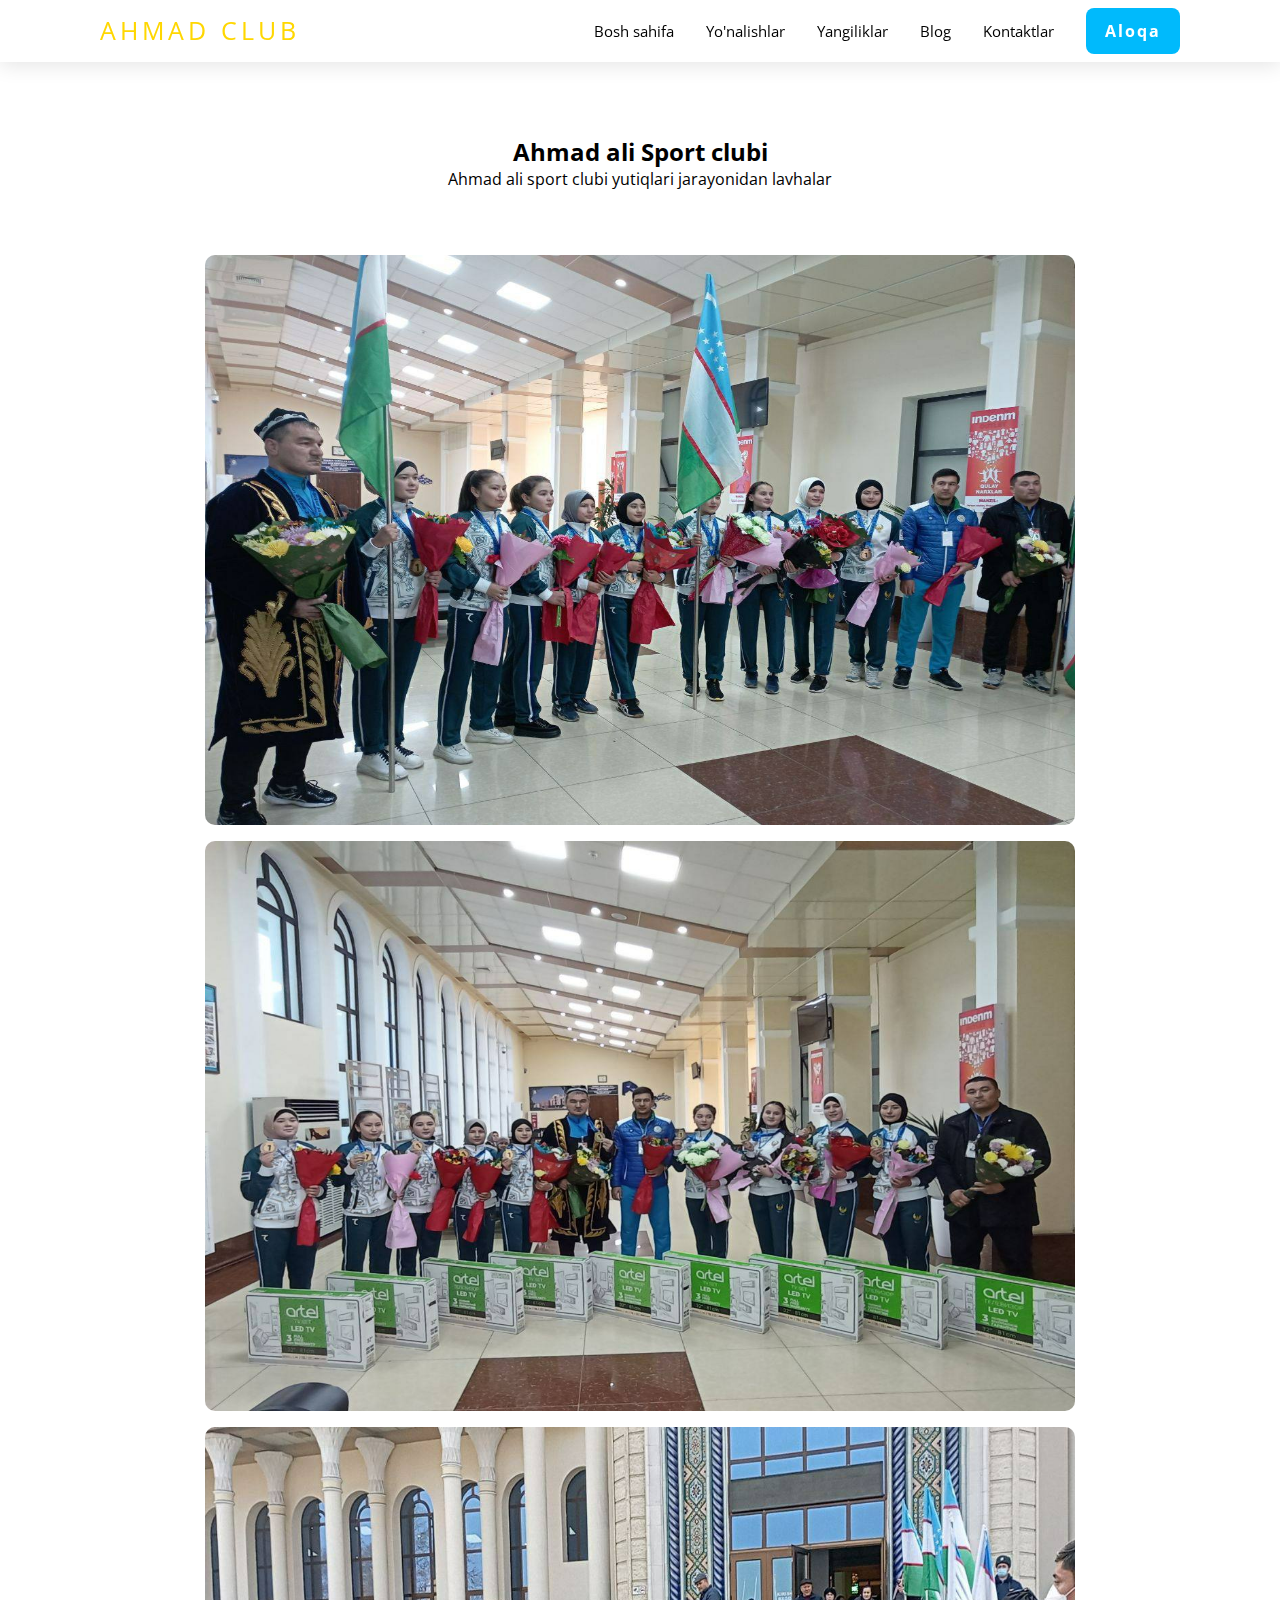
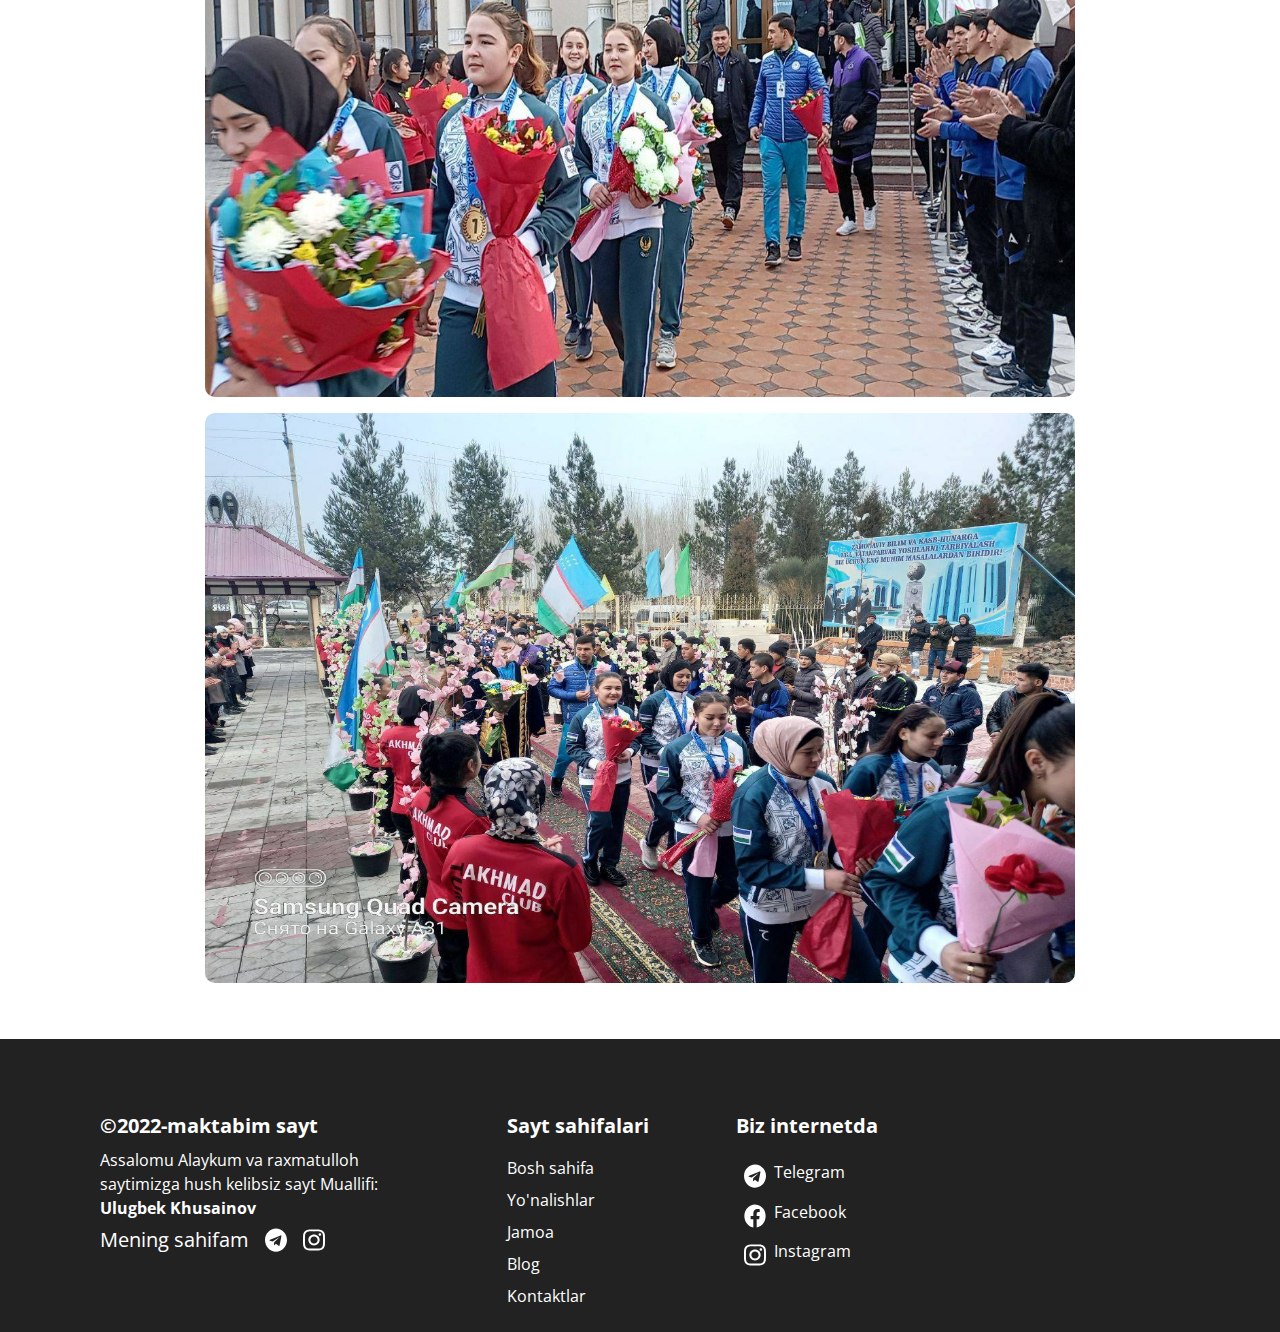
<file: pages/sport.html>
<!DOCTYPE html>
<html lang="uz">
  <head>
    <meta charset="UTF-8" />
    <meta http-equiv="X-UA-Compatible" content="IE=edge" />
    <meta name="viewport" content="width=device-width, initial-scale=1.0" />
    <link rel="stylesheet" href="../css/global.css" />
    <link rel="stylesheet" href="../css/index.min.css" />
    <title>Sport</title>
    <link
      rel="shortcut icon"
      href="../images/sport__img/club_img.jpg"
      type="image/x-icon"
    />
  </head>
  <body>
    <header class="header" id="yangilik">
      <div class="header-container container">
        <!-- LOGO -->
        <a  class="logo-link" href="../index.html">
            <span class="logo-text">Ahmad club</span>
        </a>
        <!-- NAV -->
        <nav class="sitenav">
          <ul class="sitenav-list">
            <li class="sitenav-item">
              <a class="sitenav-link" href="../index.html#heder">Bosh sahifa</a>
            </li>
            <li class="sitenav-item">
              <a class="sitenav-link" href="./yonalishlar.html#yangi"
                >Yo'nalishlar</a
              >
            </li>
            
            <li class="sitenav-item">
                <a class="sitenav-link" href="#">Yangiliklar</a>
              </li>
            <li class="sitenav-item">
              <a class="sitenav-link" href="#">Blog</a>
            </li>
            <li class="sitenav-item">
              <a class="sitenav-link" href="#">Kontaktlar</a>
            </li>
            <a class="header-btn btn" href="tel:+998 90 861 57 05">Aloqa</a>
          </ul>
        </nav>
        <!-- /NAV -->
      </div>
    </header>
    <main class="main">
      <div class="work-container container yangi">
        <div class="work-top-wrapper">
          <h3 class="work-top-text">Ahmad ali Sport clubi</h3>
          <p class="work-text-desription">
            Ahmad ali sport clubi yutiqlari jarayonidan lavhalar
          </p>
        </div>
        <div class="work-info">
          <img
            class="work-img"
            src="../images/sport__img/club-image.jpg"
            alt="Talablarni aniqlab chiqamiz"
            width="870"
            height="570"
          />
        </div>
        <div class="work-info">
          <img
            class="work-img"
            src="../images/sport__img/photo_taqdirlash.jpg"
            alt="Talablarni aniqlab chiqamiz"
            width="870"
            height="570"
          />
        </div>
        <div class="work-info">
          <img
            class="work-img"
            src="../images/sport__img/photo_welcome.jpg"
            alt="Talablarni aniqlab chiqamiz"
            width="870"
            height="570"
          />
        </div>
        <div class="work-info">
          <img
            class="work-img"
            src="../images/sport__img/photo_2-kallej.jpg"
            alt="Talablarni aniqlab chiqamiz"
            width="870"
            height="570"
          />
        </div>
      </div>
    </main>
    <footer class="footer">
      <div class="footer-container container">
        <div class="site-footer-wrapper">
          <h3 class="list-text">©2022-maktabim sayt</h3>
          <p class="footer-description">
            Assalomu Alaykum va raxmatulloh saytimizga hush kelibsiz sayt
            Muallifi: <strong> Ulugbek Khusainov</strong>
          </p>
          <ul class="site-footer-listm">
            <li>
              <h5 class="list-tex">Mening sahifam</h5>
            </li>

            <li>
              <a target="_blank" href="https://t.me/ulugbekhusainov">
                <img
                  class="site-footer-img"
                  src="../images/svg/telegram.svg"
                  alt="Telegram logosi"
                />
              </a>
            </li>
            <li>
              <a
                target="_blank"
                href="https://instagram.com/ulugbek_khusainovv"
              >
                <img
                  class="site-footer-img"
                  src="../images/svg/instagram_svg.svg"
                  alt="Instagram  logosi"
                />
              </a>
            </li>
          </ul>
          <!-- class="list-item" -->
          <!-- class="list-item-link" -->
        </div>
        <ul class="site-footer-list">
          <h3 class="list-text">Sayt sahifalari</h3>
          <li class="list-item items">
            <a href="../index.html#heder" class="list-item-link">Bosh sahifa</a>
          </li>
          <li class="list-item">
            <a class="list-item-link" href="./yonalishlar.html">Yo'nalishlar</a>
          </li>
          <li class="list-item">
            <a href="#" class="list-item-link">Jamoa</a>
          </li>
          <li class="list-item"><a href="#" class="list-item-link">Blog</a></li>
          <li class="list-item">
            <a href="#" class="list-item-link">Kontaktlar</a>
          </li>
        </ul>
        <div class="site-footer-info">
          <ul class="site-footer-list">
            <h3 class="list-text">Biz internetda</h3>
            <li class="list-item">
              <a
                target="_blank"
                href="https://t.me/AhmadAliSport"
                class="list-item-link"
              >
                <img
                  class="site-footer-img"
                  src="../images/svg/telegram.svg"
                  alt="Telegram logosi"
                />
                Telegram</a
              >
            </li>
            <li class="list-item">
              <a
                target="_blank"
                href="https://www.facebook.com/groups/768102184246786/?ref=share"
                class="list-item-link"
                ><img
                  class="site-footer-img"
                  src="../images/svg/facebook.svg"
                  alt="Facebook logosi"
                />
                Facebook</a
              >
            </li>
            <li class="list-item">
              <a href="#" class="list-item-link">
                <img
                  class="site-footer-img"
                  src="../images/svg/instagram_svg.svg"
                  alt="Instagram logosi"
                />
                Instagram</a
              >
            </li>
          </ul>
        </div>
      </div>
    </footer>
  </body>
</html>
</file>
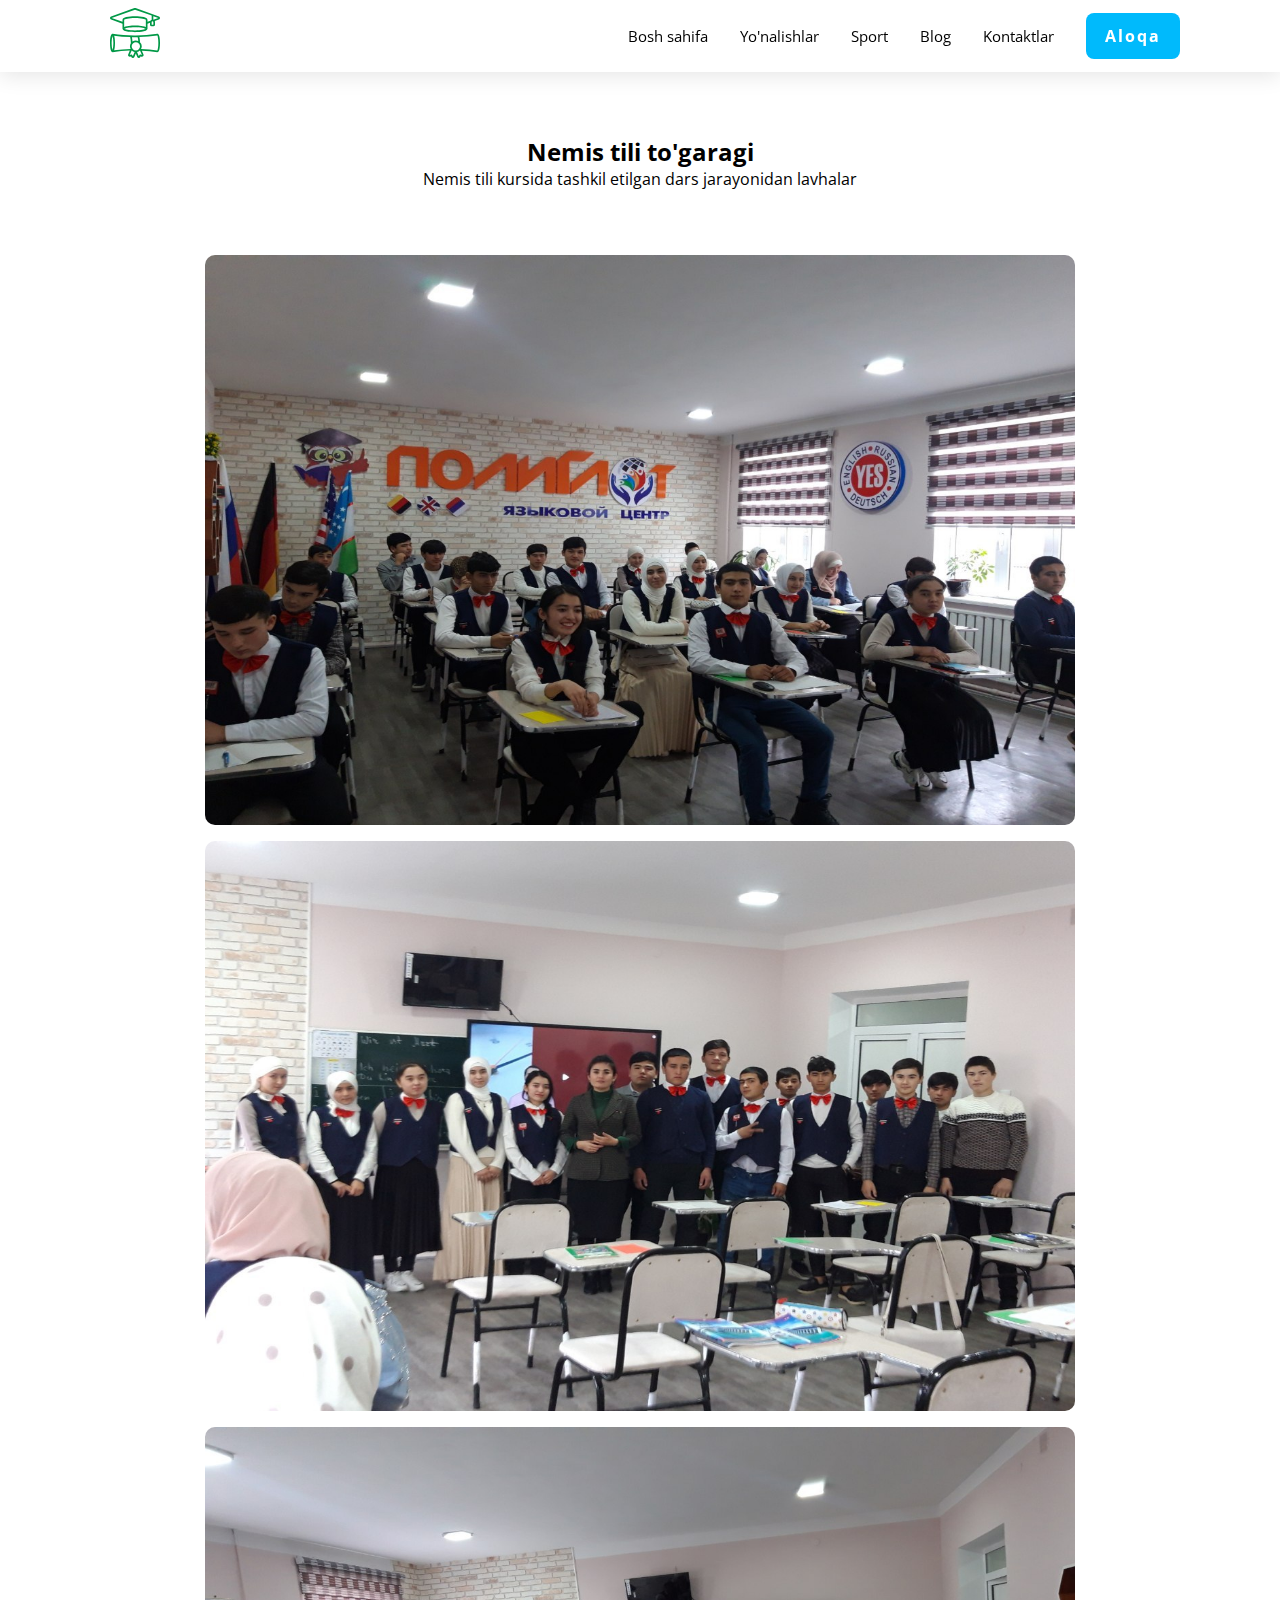
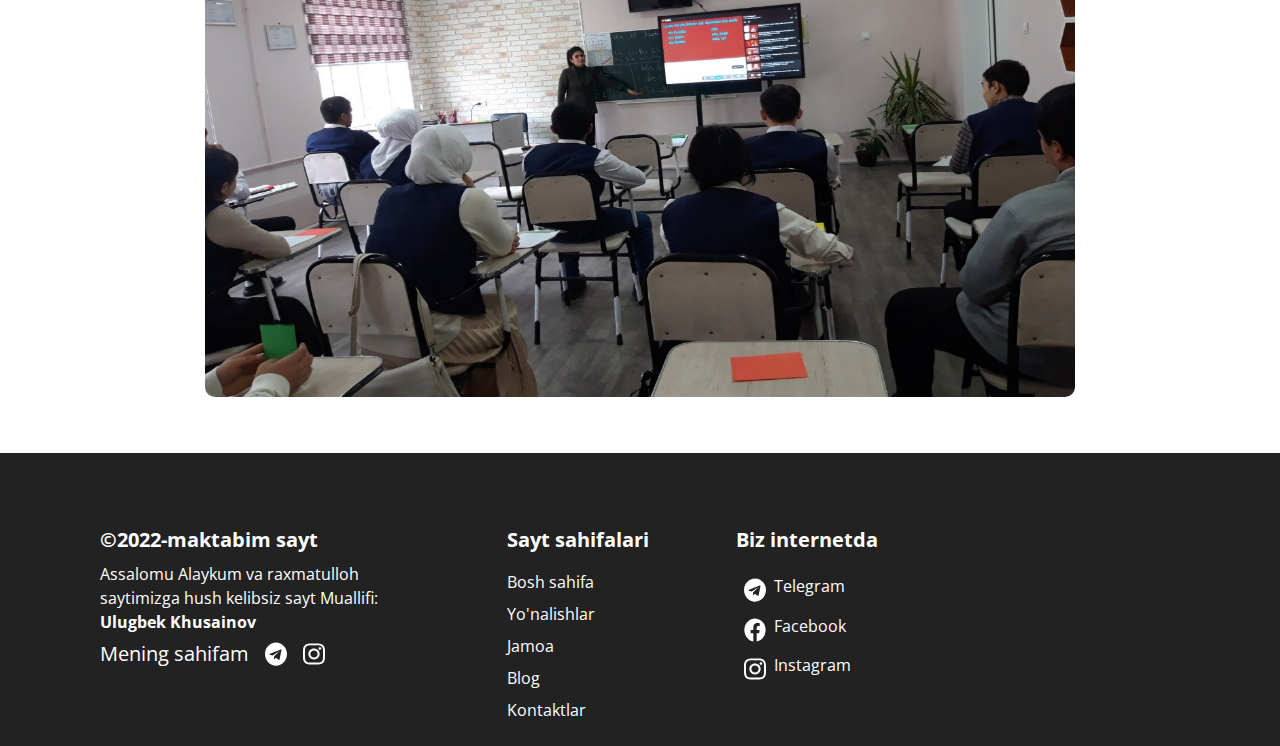
<file: pages/yangiliklar.html>
<!DOCTYPE html>
<html lang="uz">
  <head>
    <meta charset="UTF-8" />
    <meta http-equiv="X-UA-Compatible" content="IE=edge" />
    <meta name="viewport" content="width=device-width, initial-scale=1.0" />
    <link rel="stylesheet" href="../css/global.css" />
    <link rel="stylesheet" href="../css/index.min.css" />
    <title>Yangiliklar</title>
  </head>
  <body>
    <header class="header" id="yangilik">
      <div class="header-container container">
        <!-- LOGO -->
        <a target="_blank" class="logo-link" href="../index.html">
          <img
            class="logo-img"
            src="../images/svg/education.svg"
            alt="site logo"
            width="70px"
            height="50px"
          />
        </a>
        <!-- NAV -->
        <nav class="sitenav">
          <ul class="sitenav-list">
            <li class="sitenav-item">
              <a class="sitenav-link" href="../index.html#heder">Bosh sahifa</a>
            </li>
            <li class="sitenav-item">
              <a class="sitenav-link" href="./yonalishlar.html#yangi"
                >Yo'nalishlar</a
              >
            </li>
            <li class="sitenav-item">
              <a class="sitenav-link" href="./club.html">Sport</a>
            </li>
            <li class="sitenav-item">
              <a class="sitenav-link" href="#">Blog</a>
            </li>
            <li class="sitenav-item">
              <a class="sitenav-link" href="#">Kontaktlar</a>
            </li>
            <a class="header-btn btn" href="tel:+998 90 861 57 05">Aloqa</a>
          </ul>
        </nav>
        <!-- /NAV -->
      </div>
    </header>
    <main class="main">
      <div class="work-container container yangi">
        <div class="work-top-wrapper">
          <h3 class="work-top-text">Nemis tili to'garagi</h3>
          <p class="work-text-desription">
            Nemis tili kursida tashkil etilgan dars jarayonidan lavhalar
          </p>
        </div>
        <div class="work-info">
          <img
            class="work-img"
            src="../images/png/nemis-tili1.jpg"
            alt="Talablarni aniqlab chiqamiz"
            width="870"
            height="570"
          />
        </div>
        <div class="work-info">
          <img
            class="work-img"
            src="../images/png/nemis-tili2.jpg"
            alt="Talablarni aniqlab chiqamiz"
            width="870"
            height="570"
          />
        </div>
        <div class="work-info">
          <img
            class="work-img"
            src="../images/png/nemis-tili3.jpg"
            alt="Talablarni aniqlab chiqamiz"
            width="870"
            height="570"
          />
        </div>
      </div>
    </main>
    <footer class="footer">
      <div class="footer-container container">
        <div class="site-footer-wrapper">
          <h3 class="list-text">©2022-maktabim sayt</h3>
          <p class="footer-description">
            Assalomu Alaykum va raxmatulloh saytimizga hush kelibsiz sayt
            Muallifi: <strong> Ulugbek Khusainov</strong>
          </p>
          <ul class="site-footer-listm">
            <li>
              <h5 class="list-tex">Mening sahifam</h5>
            </li>

            <li>
              <a target="_blank" href="https://t.me/ulugbekhusainov">
                <img
                  class="site-footer-img"
                  src="../images/svg/telegram.svg"
                  alt="Telegram logosi"
                />
              </a>
            </li>
            <li>
              <a
                target="_blank"
                href="https://instagram.com/ulugbek_khusainovv"
              >
                <img
                  class="site-footer-img"
                  src="../images/svg/instagram_svg.svg"
                  alt="Instagram  logosi"
                />
              </a>
            </li>
          </ul>
          <!-- class="list-item" -->
          <!-- class="list-item-link" -->
        </div>
        <ul class="site-footer-list">
          <h3 class="list-text">Sayt sahifalari</h3>
          <li class="list-item items">
            <a href="../index.html#heder" class="list-item-link">Bosh sahifa</a>
          </li>
          <li class="list-item">
            <a class="list-item-link" href="./yonalishlar.html">Yo'nalishlar</a>
          </li>
          <li class="list-item">
            <a href="#" class="list-item-link">Jamoa</a>
          </li>
          <li class="list-item"><a href="#" class="list-item-link">Blog</a></li>
          <li class="list-item">
            <a href="#" class="list-item-link">Kontaktlar</a>
          </li>
        </ul>
        <div class="site-footer-info">
          <ul class="site-footer-list">
            <h3 class="list-text">Biz internetda</h3>
            <li class="list-item">
              <a
                target="_blank"
                href="https://t.me/uchkuprik_kxm"
                class="list-item-link"
              >
                <img
                  class="site-footer-img"
                  src="../images/svg/telegram.svg"
                  alt="Telegram logosi"
                />
                Telegram</a
              >
            </li>
            <li class="list-item">
              <a
                target="_blank"
                href="https://www.facebook.com/groups/768102184246786/?ref=share"
                class="list-item-link"
                ><img
                  class="site-footer-img"
                  src="../images/svg/facebook.svg"
                  alt="Facebook logosi"
                />
                Facebook</a
              >
            </li>
            <li class="list-item">
              <a href="#" class="list-item-link">
                <img
                  class="site-footer-img"
                  src="../images/svg/instagram_svg.svg"
                  alt="Instagram logosi"
                />
                Instagram</a
              >
            </li>
          </ul>
        </div>
      </div>
    </footer>
  </body>
</html>
</file>
<file: css/global.css>
@font-face {
  font-family: "Open Sans";
  font-style: normal;
  font-weight: 400;
  src: local(""),
    url("../fonts/open-sans-v34-latin_cyrillic-regular.woff2") format("woff2"),
    /* Chrome 26+, Opera 23+, Firefox 39+ */
      url("../fonts/open-sans-v34-latin_cyrillic-regular.woff") format("woff"); /* Chrome 6+, Firefox 3.6+, IE 9+, Safari 5.1+ */
}
/* open-sans-700 - latin_cyrillic */
@font-face {
  font-family: "Open Sans";
  font-style: normal;
  font-weight: 700;
  src: local(""),
    url("../fonts/open-sans-v34-latin_cyrillic-700.woff2") format("woff2"),
    /* Chrome 26+, Opera 23+, Firefox 39+ */
      url("../fonts/open-sans-v34-latin_cyrillic-700.woff") format("woff"); /* Chrome 6+, Firefox 3.6+, IE 9+, Safari 5.1+ */
}

* {
  box-sizing: border-box;
  padding: 0;
  margin: 0;
  scroll-behavior: smooth;
}

*,
*::after,
* ::before {
  margin: 0;
  padding: 0;
  box-sizing: border-box;
}
html {
  font-size: 62.5%;
  height: 100%;
}
ul,
ol {
  list-style: none;
}
a {
  text-decoration: none;
}
body {
  height: 100%;
  background-color: #ffffff;
  font-family: "Open Sans", "Arial", sans-serif;
  font-size: 1.6rem;
  line-height: 1.5;
  font-weight: 400;
  color: #444;
  display: flex;
  flex-direction: column;
}

.container {
  width: 100%;
  max-width: 1500px;
  margin-left: auto;
  margin-right: auto;
  padding-left: 10rem;
  padding-right: 10rem;
}
.btn {
  padding: 0.8rem 1.6rem;
  background-repeat: 8px;
  color: #ffffff;
  font-weight: 700;
  border-radius: 8px;
  font-family: "Open Sans " sans-serif;
  letter-spacing: 2px;
  border: 3px solid transparent;
  transition: 0.2s ease;
}

.header {
  margin-right: 0;
  margin-left: 0;
  padding: 0;
  position: fixed;
  width: 100%;
  background-color: #fff;
  box-shadow: 0px 4px 20px rgba(0, 0, 0, 0.1);
  margin-bottom: 9.2rem;
}
.header-container {
  display: flex;
  align-items: center;
  justify-content: space-between;
  padding-top: 0.8rem;
  padding-bottom: 0.8rem;
}
.logo-link {
  display: block;
  align-items: center;
}
.logo-link:hover .logo-text {
  opacity: 0.8;
  color: #00bafc;
}
.logo-link:active {
  opacity: 0.6;
}
.logo-text {
  font-size: 25px;
  letter-spacing: 4px;
  text-transform: uppercase;
  color: gold;
  user-select: none;
}
.sitenav-list {
  display: flex;
  justify-content: space-between;
  align-items: center;
}
.sitenav-item:not(:last-child) {
  margin-right: 3.2rem;
}
.sitenav-link {
  padding-top: 1.6rem;
  padding-bottom: 1.6rem;
  font-size: 15px;
  line-height: 1.17;
  color: #000000;
  transition: 0.2s ease;
}
.sitenav-link:hover {
  border-bottom: 3px solid #191919;
  border-width: 0.3rem;
  color: #00bafc;
  opacity: 0.6;
}
.sitenav-link:active {
  background-color: #191919b2;
  opacity: 0.6;
  color: #fff;
}
.header-btn {
  background-color: #00bafc;
}
.header-btn:hover {
  background-color: transparent;
  color: #00bafc;
  border-color: #00bafc;
  /* border: 3px solid #00bafc; */
}
.header-btn:active {
  background-color: #00bafc;
  opacity: 0.6;
  color: #fff;
}
/* /HEADER  */

/* MAIN  */
.main {
  flex-grow: 1;
}

.buyurtma {
  background-color: #00bafc;
}
.buyurtma-container {
  display: flex;
  flex-direction: column;
  align-items: center;
  padding: 56px 100px;
  gap: 1.6rem;
}

.form-div {
  text-align: center;
  display: flex;
  flex-direction: column;
  align-items: center;
  gap: 1.6rem;
  padding: 2.4rem;
  width: 34.8rem;
  height: 30.4rem;
  background: #ffffff;
  border-radius: 5px;
}
.buyurtma-title {
  font-family: "Open Sans";
  font-weight: 700;
  font-size: 2.4rem;
  line-height: 130%;
  text-align: center;
  color: #ffffff;
}
.buyurtma-desription {
  font-family: "Open Sans";
  font-weight: 400;
  font-size: 1.6rem;
  line-height: 150%;
  text-align: center;
  color: #fff;
  width: 71.9rem;
  height: 4.8rem;
}
button {
  font-weight: 400;
  width: 100%;
  padding: 16px 0;
  border-radius: 5px;
  font-size: 16px;
  background-color: #2d3748;
  color: #fff;
}
.input-btn {
  background-color: #00bafc;
  padding: 8px 10px;
  font-weight: 400;
  margin-bottom: 15px;
  align-items: center;
  text-align: center;
  background-color: #00bafc;
  border-radius: 5px;
}

.input-btn:hover {
  background-color: transparent;
  color: #00bafc;
  border-color: #00bafc;
}
.input-btn:active {
  background-color: #00bafc;
  opacity: 0.6;
  color: #fff;
}

.input-buyurtma {
  margin-bottom: 1.6rem;
  background-color: #f3f3f3;
  border-radius: 5px;
  width: 300px;
  height: 56px;
  font-size: 1.6rem;
  padding: 16px;
  outline: none;
  border: none;
}

/* FOOTER */
.footer {
  padding-top: 2.4rem;
  padding-bottom: 2.4rem;
  background-color: #222222;
}

.footer-container {
  padding-top: 56px;
  display: flex;
  justify-content: start;
  gap: 87px;
}

.site-footer-wrapper {
  height: 120px;
  width: 320px;
}
.list-text {
  font-family: "Open Sans", sans-serif;
  font-size: 2rem;
  font-weight: 700;
  line-height: 1.3rem;
  color: #fff;
  padding-bottom: 16px;
}
.footer-description {
  font-family: "Open Sans";
  font-weight: 400;
  font-size: 1.6rem;
  line-height: 150%;
  color: #ffffff;
  /* padding-top: 16px; */
}

.list-item {
  padding-top: 0.8rem;
}
.list-item-link {
  font-family: "Open Sans", sans-serif;
  font-weight: 400;
  font-size: 1.6rem;
  line-height: 2.4rem;
  color: #fff;
  display: flex;
  gap: 8px;
  align-items: center;
}
.list-item-link:hover {
  color: #00bafc;
}
.list-item-link:active {
  opacity: 0.6;
}
.site-footer-info {
  align-items: center;
  /* display: flex; */
}
.site-footer-img {
  padding-top: 0.8rem;
  padding-left: 8px;
}
.site-footer-listm {
  display: flex;
  align-items: center;
  justify-content: start;
  gap: 8px;
}
.list-tex {
  font-family: "Open Sans", sans-serif;
  font-size: 2rem;
  font-weight: 400;
  line-height: 1.3rem;
  color: #fff;
}
</file>
<file: css/index.css>
/* HERO */
.hero {
  background-color: #fff;
  color: #000000;
}
.hero-container {
  display: flex;
  align-items: center;
  justify-content: space-between;
}

.hero-info {
  width: 470px;
  margin-top: 3rem;
}
.hero-title {
  font-family: "Open Sans ", sans-serif;
  font-weight: 700;
  font-size: 3rem;
  margin-bottom: 1.6rem;
  line-height: 3.9rem;
}
.hero-description-wrapper {
  width: 465px;
}
.hero-description {
  font-size: 1.6rem;
  margin-bottom: 2rem;
  font-weight: 400;
  line-height: 2.4rem;
  color: #000000;
}
.hero-btn {
  width: 232px;
  height: 40px;
  border-radius: 5px;
  background: #00bafc;
  padding: 8px, 16px, 8px, 16px;
  gap: 10px;
}
.hero-btn:hover {
  background-color: rgba(0, 186, 252, 0.8);
}
.hero-btn:active {
  background-color: rgba(0, 186, 252, 0.6);
}
.hero-video {
  margin: 14.5rem 10rem 8rem;
}
/* /HERO */
.xizmatlar {
  display: flex;
  flex-direction: column;
  align-items: center;
  padding: 56px 0px;
  gap: 16px;
}
.xizmatlar-container {
  padding-top: 7rem;
  display: flex;
  flex-wrap: wrap;
  justify-content: center;
  gap: 7rem;
}

.xizmatlar-title-wrapper {
  align-items: center;
  text-align: center;
  padding-bottom: 24px;
}
.xizmatlar-title {
  margin-bottom: 1.6rem;
  font-weight: 700;
  font-size: 24px;
  line-height: 3.1rem;
  text-align: center;
  color: #000000;
}
.xizmatlar-desription {
  font-weight: 400;
  line-height: 24px;
  color: #000000;
  width: 719px;
  height: 48px;
  text-align: center;
}
.xizmatlar-info {
  display: flex;
  justify-content: center;
  text-align: center;
}
.xizmatlar-list {
  display: flex;
  flex-wrap: wrap;
  justify-content: center;
  gap: 7rem;
}
.xizmatlar-item {
  gap: 1.6rem;
  background-color: #fff;
  box-shadow: 0px 8px 8px rgba(0, 0, 0, 0.1);
  border-radius: 5px;
  width: 320px;
}
.xizmatlar-item:hover {
  box-shadow: 0px 12px 21px rgba(0, 0, 0, 0.1);
}
.xizmatlar-item:active {
  box-shadow: 0px 4px 4px rgba(0, 0, 0, 0.2);
}

.xizmatlar-img {
  padding-bottom: 1.6rem;
}
.xizmatlar-text {
  padding-bottom: 1.6rem;
  color: #000000;
}
.xizmatlar-item-desription {
  color: #000000;
  padding-bottom: 2.4rem;
}
.qoshimcha {
  margin-top: 4rem;
  display: flex;
  justify-content: center;
  flex-direction: row;
  align-items: center;
  margin-bottom: 5.6rem;
  gap: 10px;
}
.qoshimcha-btn {
  background: #00bafc;
  border-radius: 5px;
  margin-right: 1.6rem;
  padding: 0.8rem 1.6rem;
}
.qoshimcha-btn:hover {
  background-color: rgba(0, 186, 252, 0.8);
}
.qoshimcha-btn:active {
  background-color: rgba(0, 186, 252, 0.6);
}

.hero-link {
  text-align: center;
  text-decoration-line: underline;
  color: #00bafc;
}
/* WORK */

.work-container {
  display: flex;
  flex-direction: column;
  align-items: center;
  padding: 56px 0px;
  gap: 16px;
}

.work-top-wrapper {
  align-items: center;
  text-align: center;
  padding-bottom: 24px;
}
.work-top-text {
  font-weight: 700;
  font-size: 24px;
  line-height: 3.1rem;
  text-align: center;
  color: #000000;
}
.work-text-desription {
  font-weight: 400;
  line-height: 24px;
  color: #000000;
  width: 719px;
  height: 48px;
  text-align: center;
}
.work-info {
  display: flex;
  flex-direction: row;
  align-items: center;
  gap: 32px;
}
.work-text-wrapper {
  display: flex;
  flex-direction: column;
  align-items: flex-start;
  padding: 0px;
  gap: 8px;
}
.nullam {
  width: 50rem;
  height: 5.8rem;
}
.work-text {
  font-weight: 700;
  font-size: 2rem;
  line-height: 3.1rem;
}
.work-desription {
  font-weight: 400;
  line-height: 2.4rem;
}
/* /WORK */
.work-img {
  border-radius: 1rem;
}
.yangi {
  margin-top: 8rem;
}
</file>
<file: css/index.min.css>
/*! normalize.css v8.0.1 | MIT License | github.com/necolas/normalize.css */button,hr,input{overflow:visible}progress,sub,sup{vertical-align:baseline}[type=checkbox],[type=radio],legend{box-sizing:border-box;padding:0}html{line-height:1.15;-webkit-text-size-adjust:100%}body{margin:0}details,main{display:block}h1{font-size:2em;margin:.67em 0}hr{box-sizing:content-box;height:0}code,kbd,pre,samp{font-family:monospace,monospace;font-size:1em}a{background-color:transparent}abbr[title]{border-bottom:none;text-decoration:underline;text-decoration:underline dotted}b,strong{font-weight:bolder}small{font-size:80%}sub,sup{font-size:75%;line-height:0;position:relative}sub{bottom:-.25em}sup{top:-.5em}img{border-style:none}button,input,optgroup,select,textarea{font-family:inherit;font-size:100%;line-height:1.15;margin:0}button,select{text-transform:none}[type=button],[type=reset],[type=submit],button{-webkit-appearance:button}[type=button]::-moz-focus-inner,[type=reset]::-moz-focus-inner,[type=submit]::-moz-focus-inner,button::-moz-focus-inner{border-style:none;padding:0}[type=button]:-moz-focusring,[type=reset]:-moz-focusring,[type=submit]:-moz-focusring,button:-moz-focusring{outline:ButtonText dotted 1px}fieldset{padding:.35em .75em .625em}legend{color:inherit;display:table;max-width:100%;white-space:normal}textarea{overflow:auto}[type=number]::-webkit-inner-spin-button,[type=number]::-webkit-outer-spin-button{height:auto}[type=search]{-webkit-appearance:textfield;outline-offset:-2px}[type=search]::-webkit-search-decoration{-webkit-appearance:none}::-webkit-file-upload-button{-webkit-appearance:button;font:inherit}summary{display:list-item}[hidden],template{display:none}.hero{background-color:#fff;color:#000}.hero-container{display:-webkit-box;display:-ms-flexbox;display:flex;-webkit-box-align:center;-ms-flex-align:center;align-items:center;-webkit-box-pack:justify;-ms-flex-pack:justify;justify-content:space-between}.hero-info{width:470px;margin-top:3rem}.hero-title{font-family:"Open Sans ",sans-serif;font-weight:700;font-size:3rem;margin-bottom:1.6rem;line-height:3.9rem}.hero-description-wrapper{width:465px}.hero-description{font-size:1.6rem;margin-bottom:2rem;font-weight:400;line-height:2.4rem;color:#000}.work-top-text,.xizmatlar-title{font-size:24px;text-align:center}.hero-btn{width:232px;height:40px;border-radius:5px;background:#00bafc;padding:8px,16px;gap:10px}.hero-btn:hover,.qoshimcha-btn:hover{background-color:rgba(0,186,252,.8)}.hero-btn:active,.qoshimcha-btn:active{background-color:rgba(0,186,252,.6)}.hero-video{margin:14.5rem 10rem 8rem}.work-container,.xizmatlar{display:-webkit-box;display:-ms-flexbox;display:flex;-webkit-box-orient:vertical;-webkit-box-direction:normal;-ms-flex-direction:column;flex-direction:column;-webkit-box-align:center;-ms-flex-align:center;align-items:center;padding:56px 0;gap:16px}.xizmatlar-container{padding-top:7rem;display:-webkit-box;display:-ms-flexbox;display:flex;-ms-flex-wrap:wrap;flex-wrap:wrap;-webkit-box-pack:center;-ms-flex-pack:center;justify-content:center;gap:7rem}.xizmatlar-info,.xizmatlar-list{display:-webkit-box;display:-ms-flexbox}.work-top-wrapper,.xizmatlar-title-wrapper{-webkit-box-align:center;-ms-flex-align:center;align-items:center;text-align:center;padding-bottom:24px}.xizmatlar-img,.xizmatlar-text{padding-bottom:1.6rem}.xizmatlar-title{margin-bottom:1.6rem;font-weight:700;line-height:3.1rem;color:#000}.work-text-desription,.xizmatlar-desription{font-weight:400;line-height:24px;color:#000;width:719px;height:48px;text-align:center}.work-text,.work-top-text{font-weight:700;line-height:3.1rem}.xizmatlar-info{display:flex;-webkit-box-pack:center;-ms-flex-pack:center;justify-content:center;text-align:center}.xizmatlar-list{display:flex;-ms-flex-wrap:wrap;flex-wrap:wrap;-webkit-box-pack:center;-ms-flex-pack:center;justify-content:center;gap:7rem}.qoshimcha,.work-info{display:-webkit-box;display:-ms-flexbox;-webkit-box-orient:horizontal;-webkit-box-direction:normal}.xizmatlar-item{gap:1.6rem;background-color:#fff;-webkit-box-shadow:0 8px 8px rgba(0,0,0,.1);box-shadow:0 8px 8px rgba(0,0,0,.1);border-radius:5px;width:320px}.xizmatlar-text{color:#000}.xizmatlar-item-desription{color:#000;padding-bottom:2.4rem}.qoshimcha{margin-top:4rem;display:flex;-webkit-box-pack:center;-ms-flex-pack:center;justify-content:center;-ms-flex-direction:row;flex-direction:row;-webkit-box-align:center;-ms-flex-align:center;align-items:center;margin-bottom:5.6rem;gap:10px}.qoshimcha-btn{background:#00bafc;border-radius:5px;margin-right:1.6rem;padding:.8rem 1.6rem}.hero-link{text-align:center;-webkit-text-decoration-line:underline;text-decoration-line:underline;color:#00bafc}.work-top-text{color:#000}.work-info{display:flex;-ms-flex-direction:row;flex-direction:row;-webkit-box-align:center;-ms-flex-align:center;align-items:center;gap:32px}.work-text-wrapper{display:-webkit-box;display:-ms-flexbox;display:flex;-webkit-box-orient:vertical;-webkit-box-direction:normal;-ms-flex-direction:column;flex-direction:column;-webkit-box-align:start;-ms-flex-align:start;align-items:flex-start;padding:0;gap:8px}.nullam{width:50rem;height:5.8rem}.work-text{font-size:2rem}.work-desription{font-weight:400;line-height:2.4rem}.work-img{border-radius:1rem}.yangi{margin-top:8rem}
</file>
